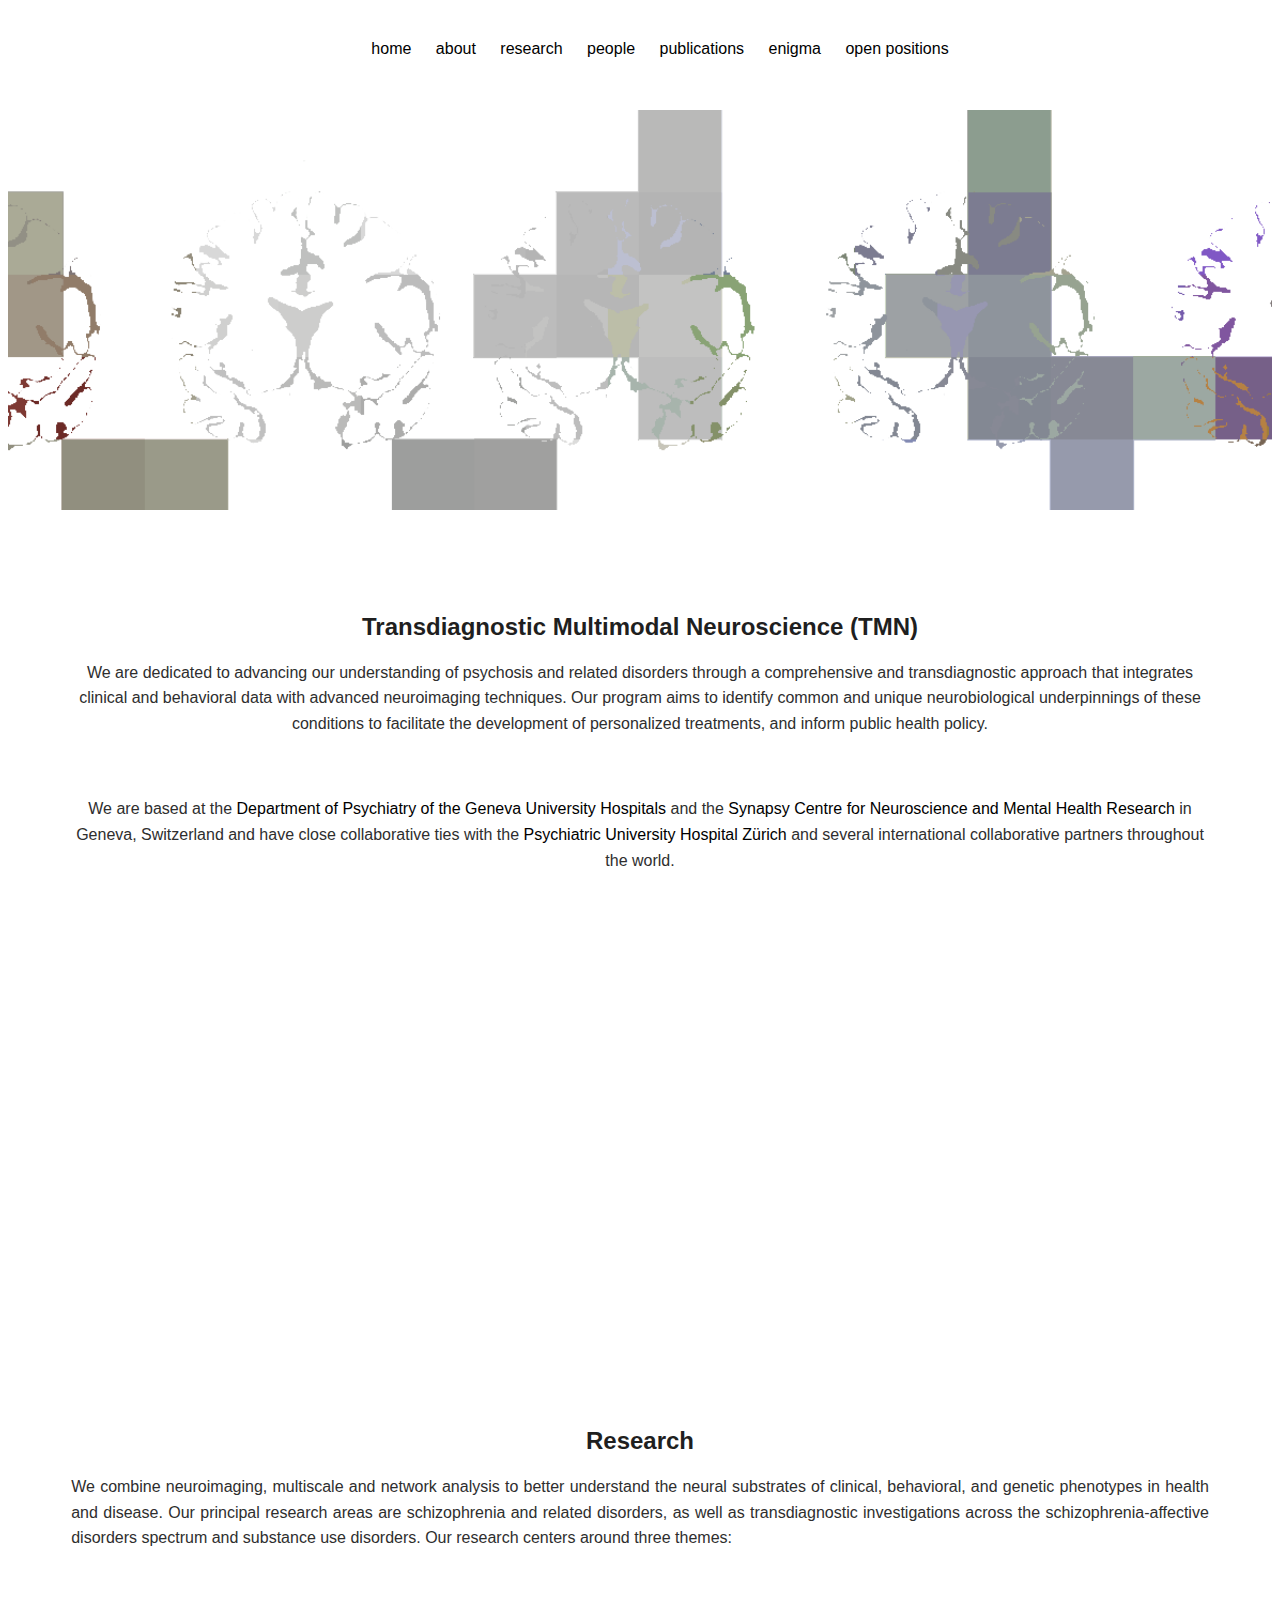
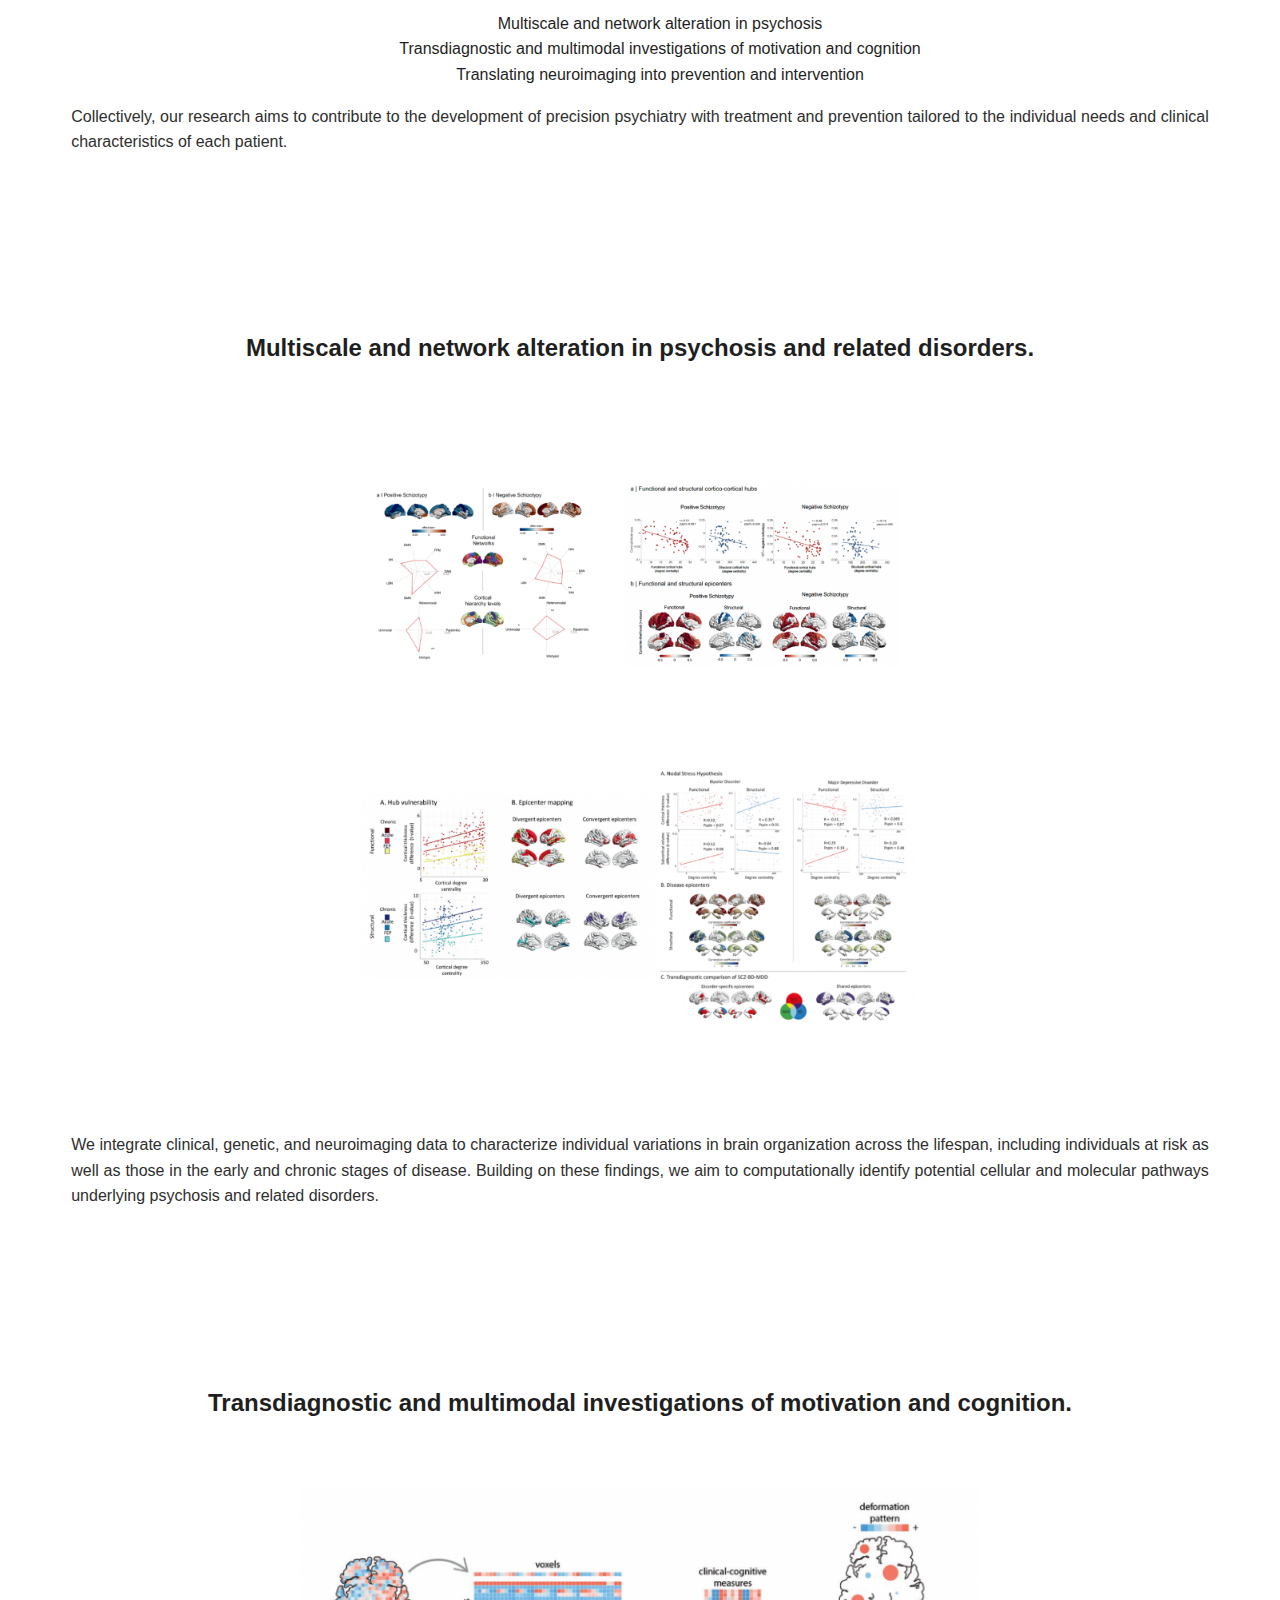
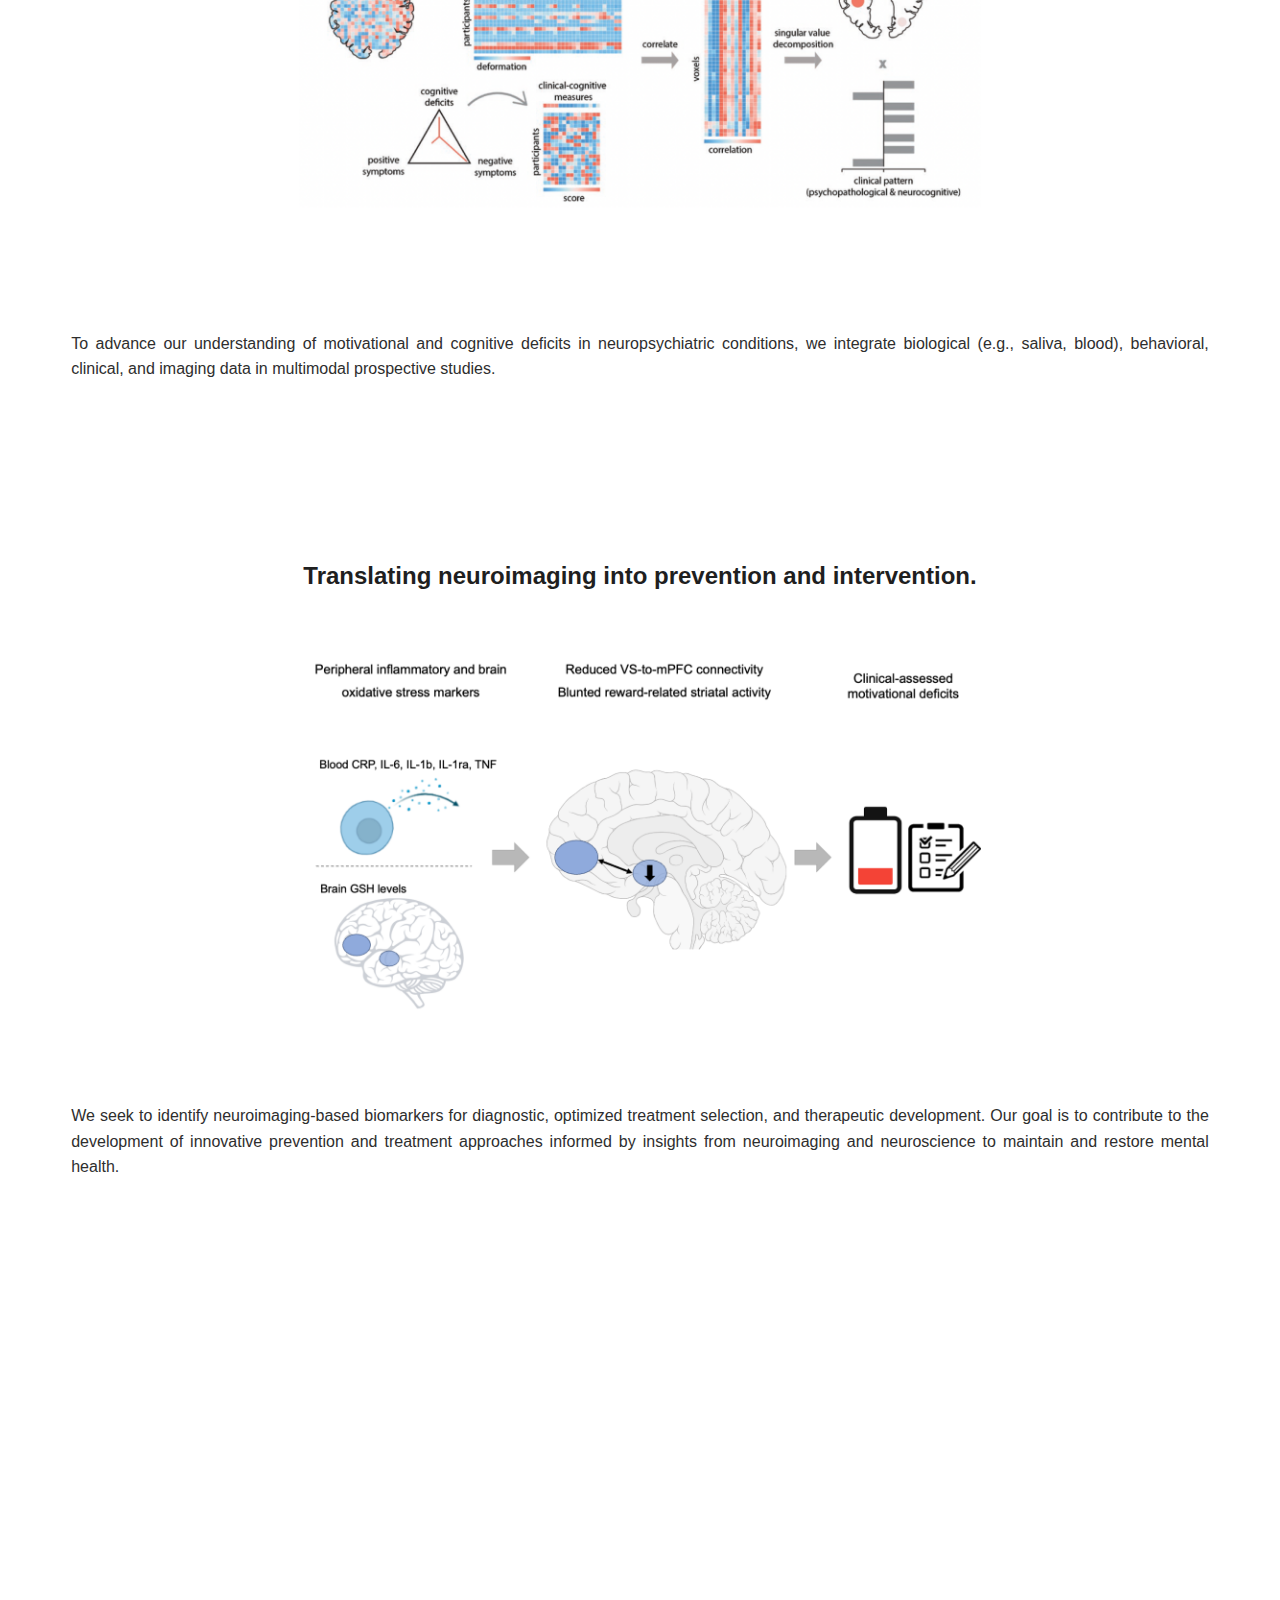
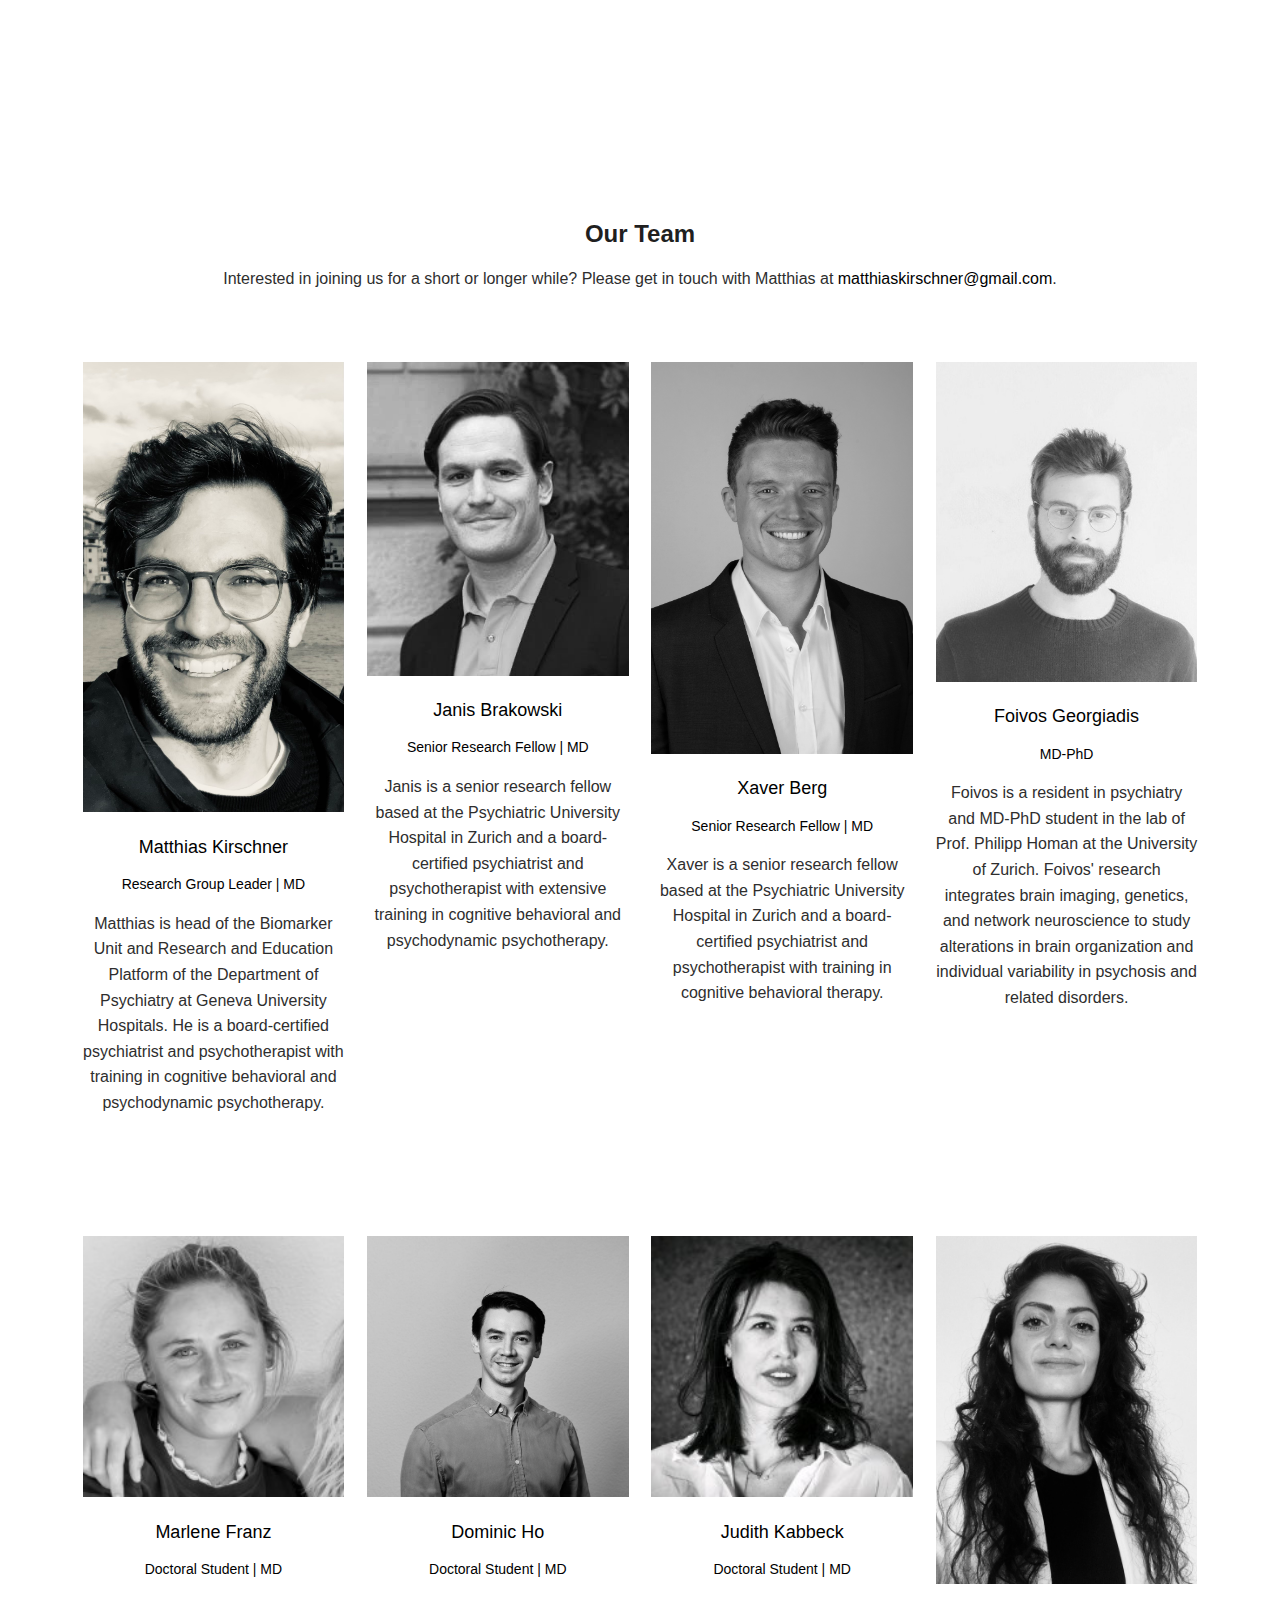
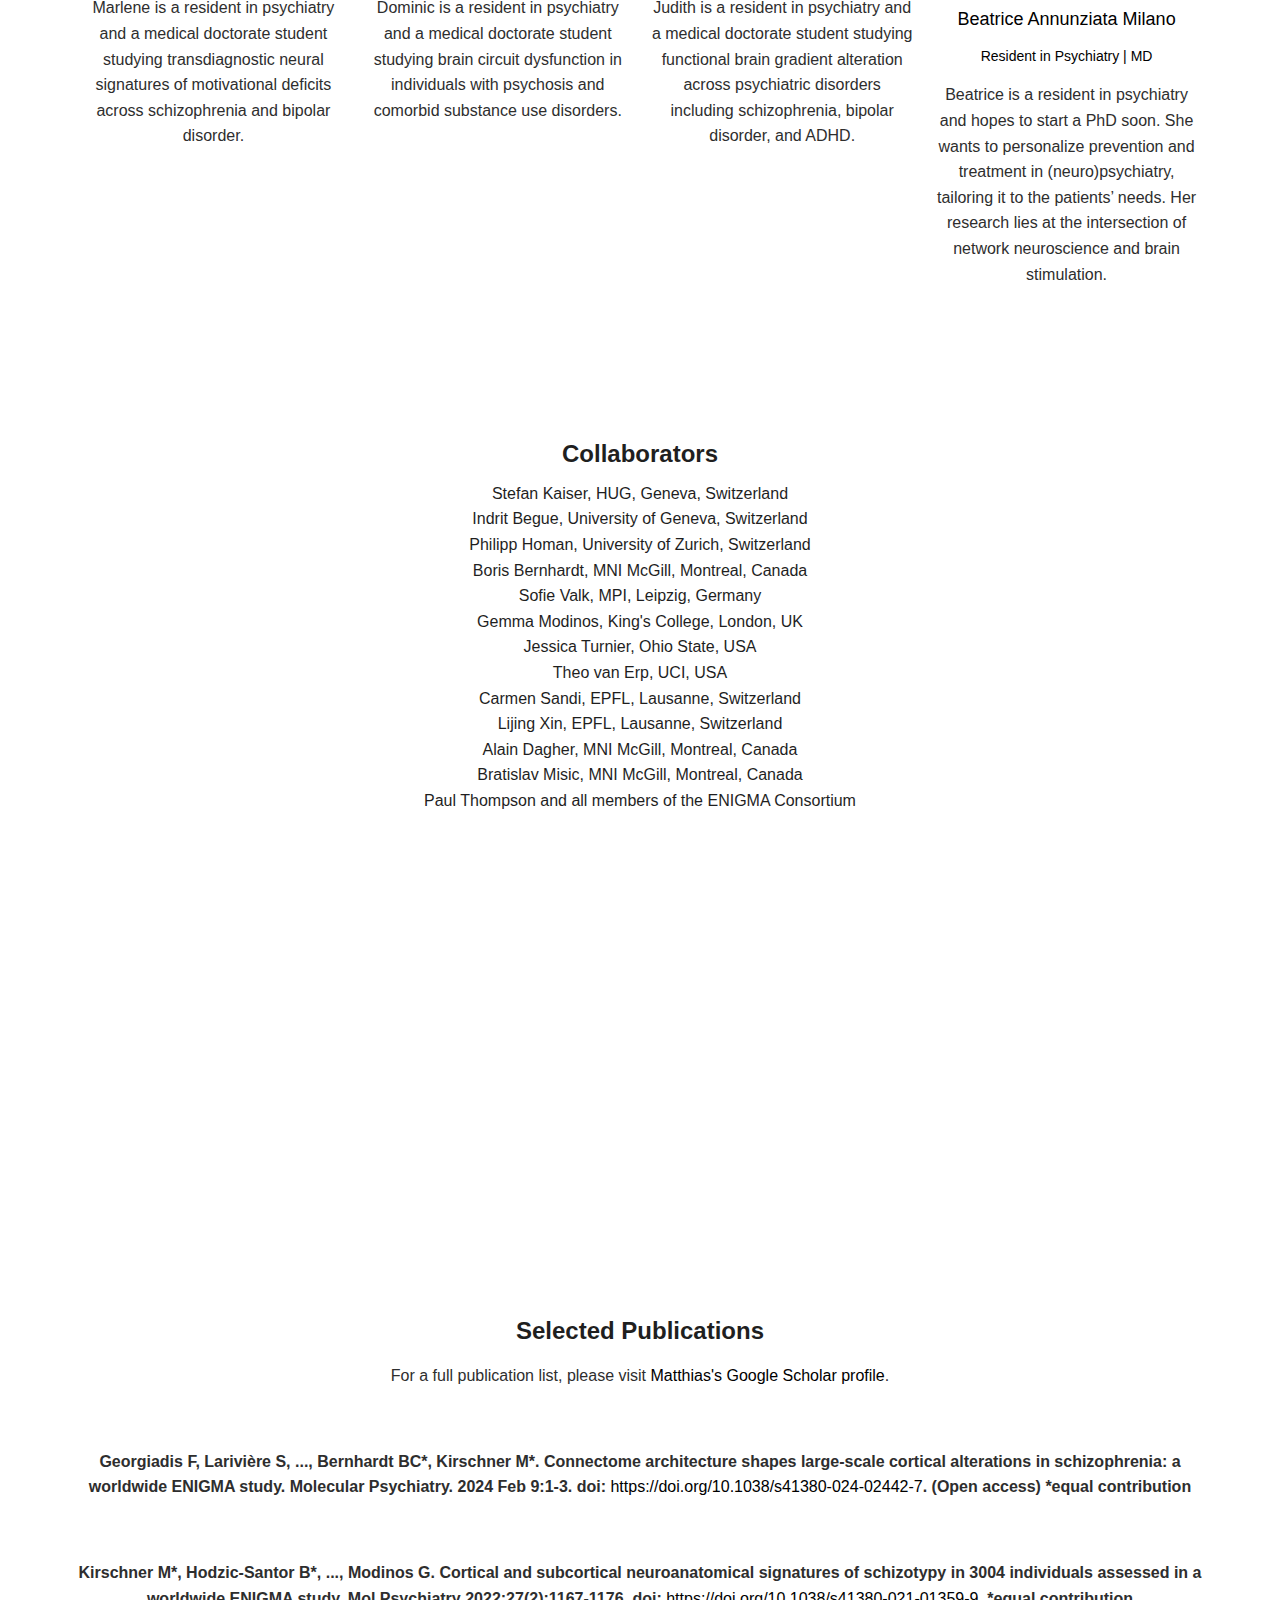
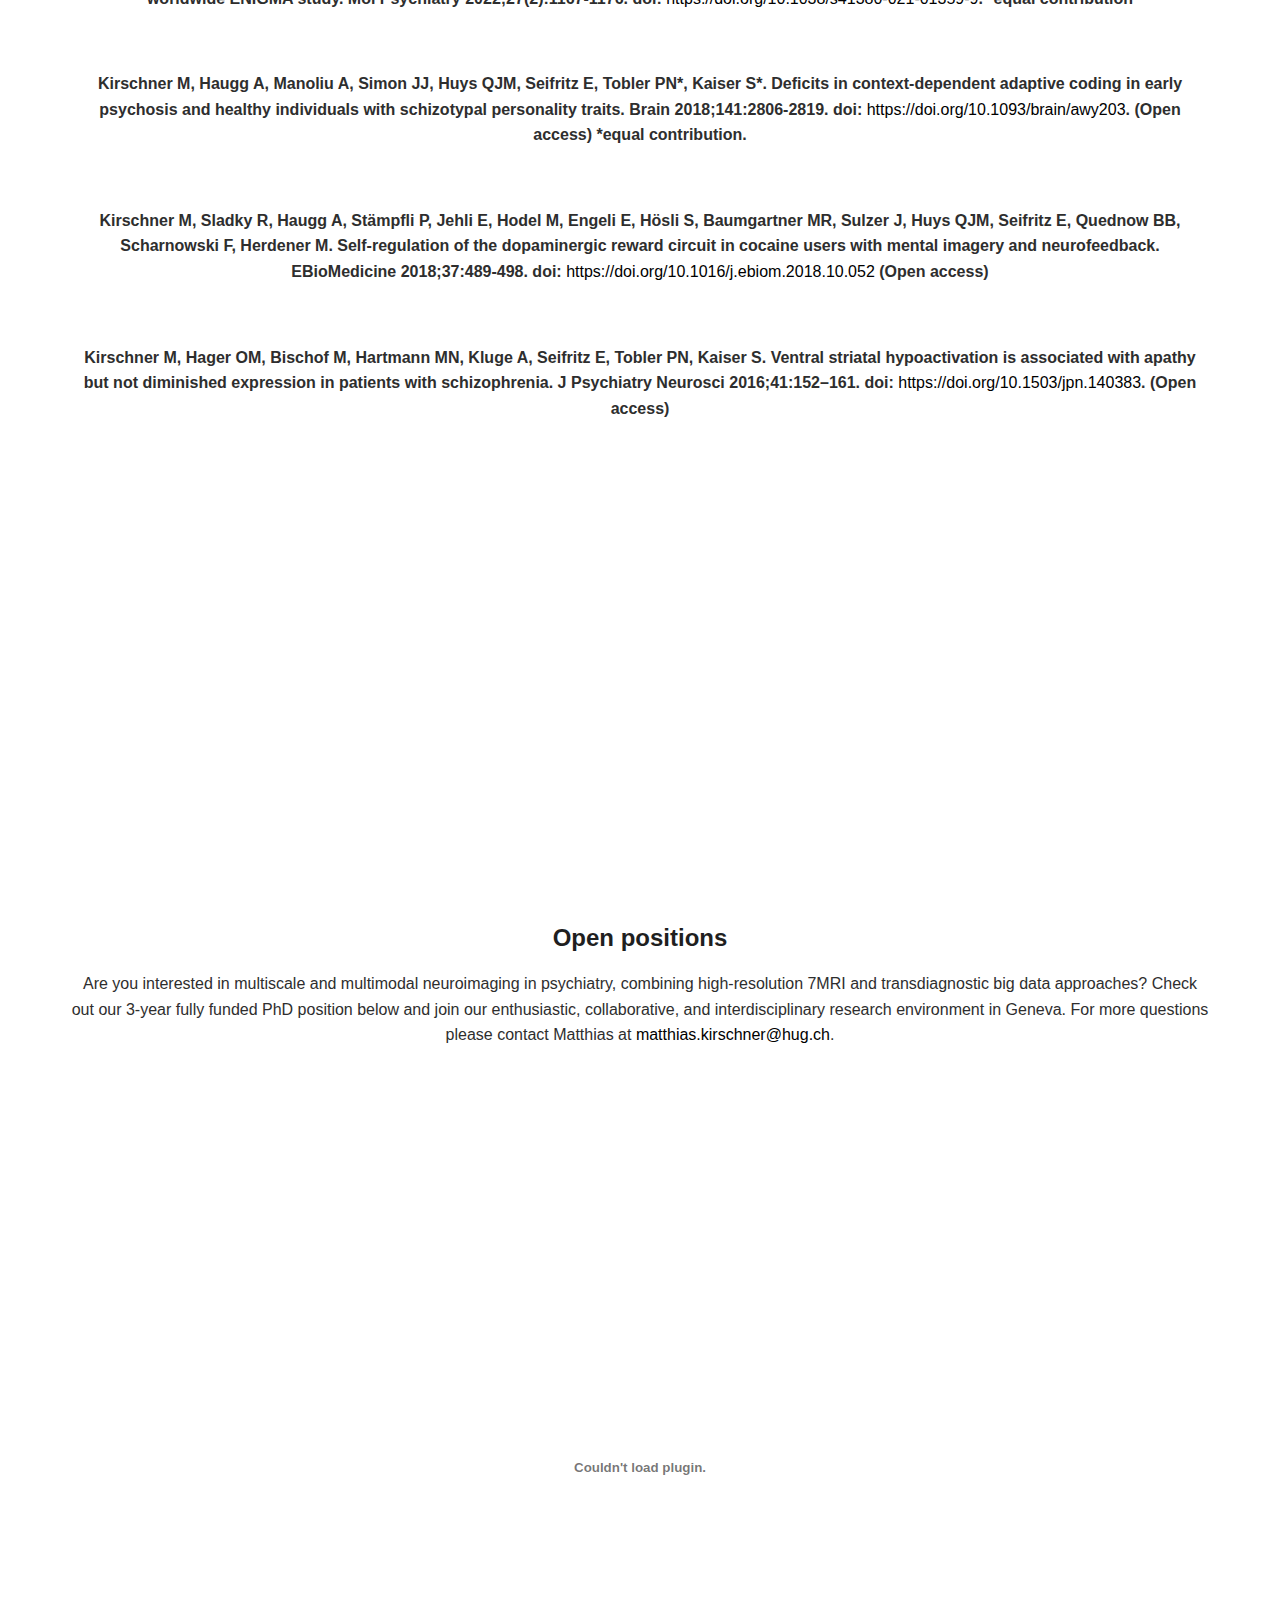
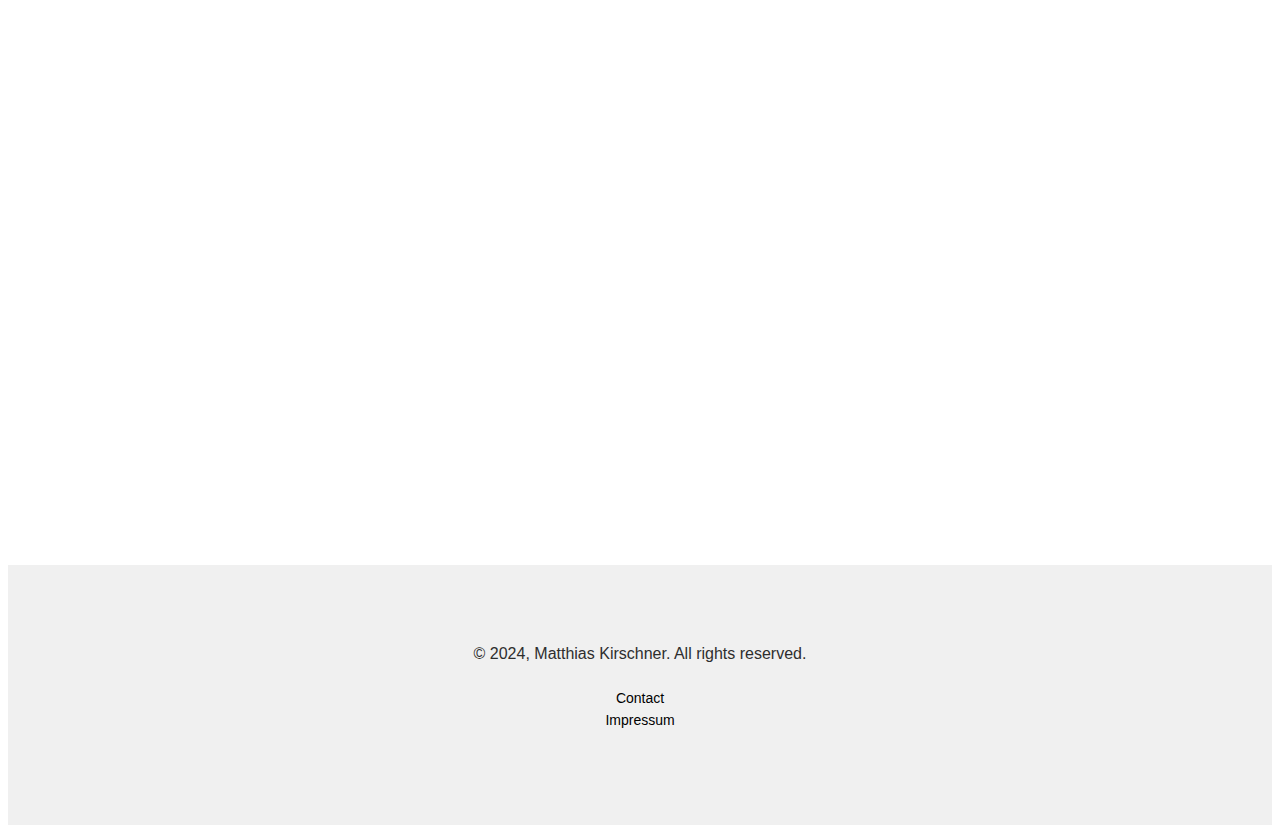
<file: index.html>
<!DOCTYPE html>
<html lang="en">
<head>
  <meta charset="UTF-8">
  <title>TMN</title>
  <meta name="description" content="Transdiagnostic multimodal neuroscience (TMN)">
  <meta name="author" content="matthias.kirschner@gmail.com">
  <meta name="viewport" content="width=device-width, initial-scale=1">
  <!--[if lt IE 9]>
    <script src="//cdnjs.cloudflare.com/ajax/libs/html5shiv/3.7.2/html5shiv.min.js"></script>
    <script src="//cdnjs.cloudflare.com/ajax/libs/respond.js/1.4.2/respond.min.js"></script>
  <![endif]-->
  <link rel="stylesheet" href="assets/base.css">
  <link rel="stylesheet" href="fixed-navigation-bar.css">
  <link rel="stylesheet" href="https://cdnjs.cloudflare.com/ajax/libs/font-awesome/4.7.0/css/font-awesome.min.css">
  <style>
    /* Additional styles for improved layout */
    /* Paste the refined CSS styles here */
    .row {
      display: flex;
      flex-wrap: wrap;
      justify-content: space-around;
      margin-top: 20px;
    }
    .column4 {
      flex: 0 1 23%;
      margin-bottom: 20px;
      text-align: center;
    }
    .column4 img {
      width: 100%;
      height: auto;
    }
    
    /* Refined CSS from previous message */
    /* ... */
  </style>
</head>
<body>

<nav class="fixed-nav-bar">
  <div class="menu">
    <!-- Responsive navigation menu -->
    <a class="show" href="#menu">menu</a><a class="hide" href="#hidemenu">menu</a>
    <ul class="menu-items">
      <li><a href="index.html">home</a></li>
      <li><a href="#about">about</a></li>
      <li><a href="#research">research</a></li>
      <li><a href="#people">people</a></li>
      <li><a href="#publications">publications</a></li>
      <li><a href="gradient.html">enigma </a></li>
      <li><a href="#open-positions">open positions</a></li>
    </ul>
  </div>
</nav>

<section class="content">
  <div class="description">
    <h3></h3>
    <p class="summary2"></p>
  </div>
</section>


<section class="some-related-articles" id="about">
  <h1>Transdiagnostic Multimodal Neuroscience (TMN)</h1>
  <p>We are dedicated to advancing our understanding of psychosis and related disorders through a comprehensive and transdiagnostic approach that integrates clinical and behavioral data with advanced neuroimaging techniques. Our program aims to identify common and unique neurobiological underpinnings of these conditions to facilitate the development of personalized treatments, and inform public health policy.</p>
  <p>We are based at the <a href="https://www.hug.ch/sante-mentale-psychiatrie">Department of Psychiatry of the Geneva University Hospitals</a> and the <a href="https://www.unige.ch/medecine/synapsycentre"> Synapsy Centre for Neuroscience and Mental Health Research</a> in Geneva, Switzerland and have close collaborative ties with the <a href="https://www.pukzh.ch/"> Psychiatric University Hospital Zürich</a> and several international collaborative partners throughout the world.</p>
</section>



<section class="some-related-articles" id="research">
  <br><br>
  <h1>Research</h1>
  <p align="justify">
    We combine neuroimaging, multiscale and network analysis to better understand the neural substrates of clinical, behavioral, and genetic phenotypes in health and disease. Our principal research areas are schizophrenia and related disorders, as well as transdiagnostic investigations across the schizophrenia-affective disorders spectrum and substance use disorders. Our research centers around three themes:
  </p>
  <ol>
    Multiscale and network alteration in psychosis </br>
    Transdiagnostic and multimodal investigations of motivation and cognition </br>
    Translating neuroimaging into prevention and intervention </br>
  </ol>
  <p align="justify">
    Collectively, our research aims to contribute to the development of precision psychiatry with treatment and prevention tailored to the individual needs and clinical characteristics of each patient.
  </p>
  <br><br><br>
  
  <h1 align="center">Multiscale and network alteration in psychosis and related disorders.</h1>
  <p align="justify">
    <br>
    <img src="assets/Fig1_website_network_a.png" alt="Network Image A" style="width: 50%; display: block; margin: auto;">
    <img src="assets/Fig1_website_network_b.png" alt="Network Image B" style="width: 50%; display: block; margin: auto;">
    <br>
    <p align="justify">
      We integrate clinical, genetic, and neuroimaging data to characterize individual variations in brain organization across the lifespan, including individuals at risk as well as those in the early and chronic stages of disease. Building on these findings, we aim to computationally identify potential cellular and molecular pathways underlying psychosis and related disorders.
    </p>
  </p>
  <br><br><br>
  
  <h1 align="center">Transdiagnostic and multimodal investigations of motivation and cognition.</h1>
  <p align="justify">
    <br>
    <img src="assets/Fig2_website_PLS.png" alt="PLS Image" style="width: 60%; display: block; margin: auto;">
    <br>
    <p align="justify">
      To advance our understanding of motivational and cognitive deficits in neuropsychiatric conditions, we integrate biological (e.g., saliva, blood), behavioral, clinical, and imaging data in multimodal prospective studies.
    </p>
  </p>
  <br><br><br>
  
  <h1 align="center">Translating neuroimaging into prevention and intervention.</h1>
  <p align="justify">
    <br>
    <img src="assets/Figure_Aim1_final.png" alt="Aim 1 Image" style="width: 60%; display: block; margin: auto;">
    <br>
    <p align="justify">
      We seek to identify neuroimaging-based biomarkers for diagnostic, optimized treatment selection, and therapeutic development. Our goal is to contribute to the development of innovative prevention and treatment approaches informed by insights from neuroimaging and neuroscience to maintain and restore mental health.
    </p>
  </p>
  <br><br><br>
</section>

<section class="some-related-articles" id="people">
  <h1>Our Team</h1>
  <p>Interested in joining us for a short or longer while? Please get in touch with Matthias at <a href="mailto:matthiaskirschner@gmail.com">matthiaskirschner@gmail.com</a>.</p>
  
  <div class="row">
    <div class="column4">
      <img src="assets/pics/matthias.jpg" alt="Matthias Kirschner">
      <h2>Matthias Kirschner</h2>
      <h3>Research Group Leader | MD</h3>
      <p>Matthias is head of the Biomarker Unit and Research and Education Platform of the Department of Psychiatry at Geneva University Hospitals. He is a board-certified psychiatrist and psychotherapist with training in cognitive behavioral and psychodynamic psychotherapy.</p>
    </div>
    <div class="column4">
      <img src="assets/pics/Brakowski.jpg" alt="Janis Brakowski">
      <h2>Janis Brakowski</h2>
      <h3>Senior Research Fellow | MD</h3>
      <p>Janis is a senior research fellow based at the Psychiatric University Hospital in Zurich and a board-certified psychiatrist and psychotherapist with extensive training in cognitive behavioral and psychodynamic psychotherapy.</p>
    </div>
    <div class="column4">
      <img src="assets/pics/xaver.jpg" alt="Xaver Berg">
      <h2>Xaver Berg</h2>
      <h3>Senior Research Fellow | MD</h3>
      <p>Xaver is a senior research fellow based at the Psychiatric University Hospital in Zurich and a board-certified psychiatrist and psychotherapist with training in cognitive behavioral therapy.</p>
    </div>
    <div class="column4">
      <img src="assets/pics/foivos.jpg" alt="Foivos Georgiadis">
      <h2>Foivos Georgiadis</h2>
      <h3>MD-PhD</h3>
      <p>Foivos is a resident in psychiatry and MD-PhD student in the lab of Prof. Philipp Homan at the University of Zurich. Foivos' research integrates brain imaging, genetics, and network neuroscience to study alterations in brain organization and individual variability in psychosis and related disorders.</p>
    </div>
  </div>
  
  <div class="row">
    <div class="column4">
      <img src="assets/pics/marlene.jpeg" alt="Marlene Franz">
      <h2>Marlene Franz</h2>
      <h3>Doctoral Student | MD</h3>
      <p>Marlene is a resident in psychiatry and a medical doctorate student studying transdiagnostic neural signatures of motivational deficits across schizophrenia and bipolar disorder.</p>
    </div>
    <div class="column4">
      <img src="assets/pics/dominic.jpg" alt="Dominic Ho">
      <h2>Dominic Ho</h2>
      <h3>Doctoral Student | MD</h3>
      <p>Dominic is a resident in psychiatry and a medical doctorate student studying brain circuit dysfunction in individuals with psychosis and comorbid substance use disorders.</p>
    </div>
    <div class="column4">
      <img src="assets/pics/judith.jpeg" alt="Judith Kabbeck">
      <h2>Judith Kabbeck</h2>
      <h3>Doctoral Student | MD</h3>
      <p>Judith is a resident in psychiatry and a medical doctorate student studying functional brain gradient alteration across psychiatric disorders including schizophrenia, bipolar disorder, and ADHD.</p>
    </div>
   <div class="column4">
     <img src="assets/pics/Beatrice_bw.jpeg" alt="Beatrice Milano">
     <h2>Beatrice Annunziata Milano</h2>
     <h3>Resident in Psychiatry | MD</h3>
     <p>Beatrice is a resident in psychiatry and hopes to start a PhD soon. She wants to personalize prevention and treatment in (neuro)psychiatry, tailoring it to the patients’ needs. Her research lies at the intersection of network neuroscience and brain stimulation.</p>
   </div>
    

    
    
    </div>
  </div>
  </div>
  <p>


    <h1>Collaborators</h1>

    Stefan Kaiser, HUG, Geneva, Switzerland
    </br>
    Indrit Begue, University of Geneva, Switzerland
    </br>
    Philipp Homan, University of Zurich, Switzerland
    </br>
    Boris Bernhardt, MNI McGill, Montreal, Canada
    </br>
    Sofie Valk, MPI, Leipzig, Germany
    </br>
    Gemma Modinos, King's College, London, UK
    </br>
    Jessica Turnier, Ohio State,  USA
    </br>
    Theo van Erp, UCI, USA
    </br>
    Carmen Sandi, EPFL, Lausanne, Switzerland
    </br>
    Lijing Xin, EPFL, Lausanne, Switzerland
    </br>
    Alain Dagher, MNI McGill, Montreal, Canada
    </br>
    Bratislav Misic, MNI McGill, Montreal, Canada
    </br>
    Paul Thompson and all members of the ENIGMA Consortium
    </p>
    </section>








<section class="some-related-articles" id="publications">
  <h1>Selected Publications</h1>
  <p>For a full publication list, please visit <a href="https://scholar.google.com/citations?user=7W0tCnwAAAAJ&hl=en" target="_blank">Matthias's Google Scholar profile</a>.</p>
  
  <p><strong>Georgiadis F, Larivière S, ..., Bernhardt BC*, Kirschner M*. Connectome architecture shapes large-scale cortical alterations in schizophrenia: a worldwide ENIGMA study. Molecular Psychiatry. 2024 Feb 9:1-3. doi: <a href="https://doi.org/10.1038/s41380-024-02442-7">https://doi.org/10.1038/s41380-024-02442-7</a>. (Open access) *equal contribution</strong></p>
  
  <p><strong>Kirschner M*, Hodzic-Santor B*, ..., Modinos G. Cortical and subcortical neuroanatomical signatures of schizotypy in 3004 individuals assessed in a worldwide ENIGMA study. Mol Psychiatry 2022;27(2):1167-1176. doi: <a href="https://doi.org/10.1038/s41380-021-01359-9">https://doi.org/10.1038/s41380-021-01359-9</a>. *equal contribution</strong></p>
  
  <p><strong>Kirschner M, Haugg A, Manoliu A, Simon JJ, Huys QJM, Seifritz E, Tobler PN*, Kaiser S*. Deficits in context-dependent adaptive coding in early psychosis and healthy individuals with schizotypal personality traits. Brain 2018;141:2806-2819. doi: <a href="https://doi.org/10.1093/brain/awy203">https://doi.org/10.1093/brain/awy203</a>. (Open access) *equal contribution.</strong></p>
  
  <p><strong>Kirschner M, Sladky R, Haugg A, Stämpfli P, Jehli E, Hodel M, Engeli E, Hösli S, Baumgartner MR, Sulzer J, Huys QJM, Seifritz E, Quednow BB, Scharnowski F, Herdener M. Self-regulation of the dopaminergic reward circuit in cocaine users with mental imagery and neurofeedback. EBioMedicine 2018;37:489-498. doi: <a href="https://doi.org/10.1016/j.ebiom.2018.10.052">https://doi.org/10.1016/j.ebiom.2018.10.052</a> (Open access)</strong></p>
  
  <p><strong>Kirschner M, Hager OM, Bischof M, Hartmann MN, Kluge A, Seifritz E, Tobler PN, Kaiser S. Ventral striatal hypoactivation is associated with apathy but not diminished expression in patients with schizophrenia. J Psychiatry Neurosci 2016;41:152–161. doi: <a href="https://doi.org/10.1503/jpn.140383">https://doi.org/10.1503/jpn.140383</a>. (Open access)</strong></p>
</section>
</p>


</section>

<!DOCTYPE html>
<html lang="en">
<head>
    <meta charset="UTF-8">
    <meta name="viewport" content="width=device-width, initial-scale=1.0">
    <title>Open Positions</title>
    <style>
        /* Add space between the PDF and the footer */
        .some-related-articles {
            margin-bottom: 400px; /* Adjust this value as needed */
        }
        .some-related-articles p {
            margin-bottom: 60px; /* Adjust this value as needed */
        }
        .some-related-articles embed {
            margin-top: 60px; /* Adjust this value as needed */
        }
    </style>
</head>
<body>
    <section class="some-related-articles" id="open-positions">
        <h1>Open positions</h1>
        <p style="margin-bottom: 60px;">
        Are you interested in multiscale and multimodal neuroimaging in psychiatry, combining high-resolution 7MRI and transdiagnostic big data approaches? Check out our 3-year fully funded PhD position below and join our enthusiastic, collaborative, and interdisciplinary research environment in Geneva. For more questions please contact Matthias at
            <a href="mailto:matthias.kirschner@hug.ch">matthias.kirschner@hug.ch</a>.
        </p>
        <embed src="assets/pics/PhD_October_HUG_UNIGE_2024_9July.pdf" type="application/pdf" width="100%" height="600px" style="margin-top: 60px;" />
    </section>

    <footer>
        <div class="copyright" align="center">
            <p>© 2024, Matthias Kirschner. All rights reserved.</p>
            <a href="mailto:matthiaskirschner@gmail.com">Contact</a>
        </div>
        <div class="footerLinks" align="center">
            <a href="impressum.html">Impressum</a>
        </div>
    </footer>
</body>
</html>
</file>
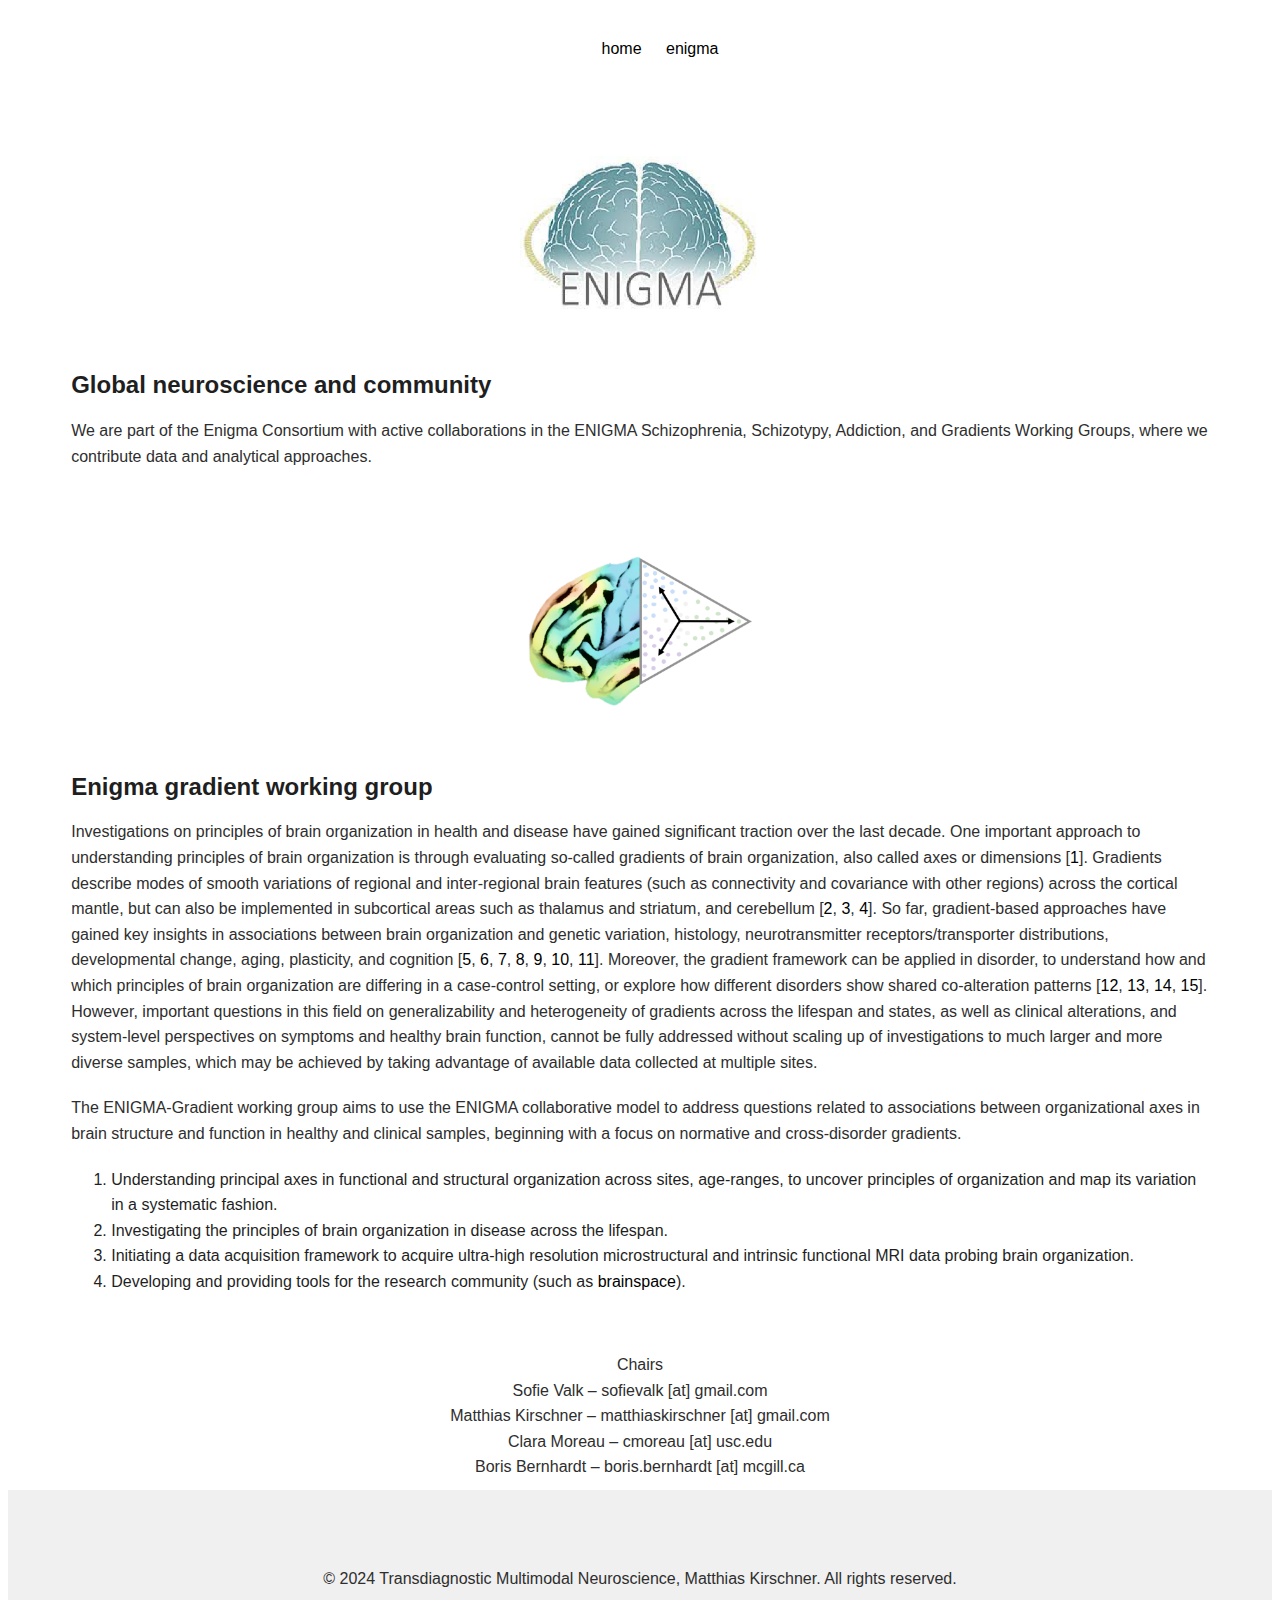
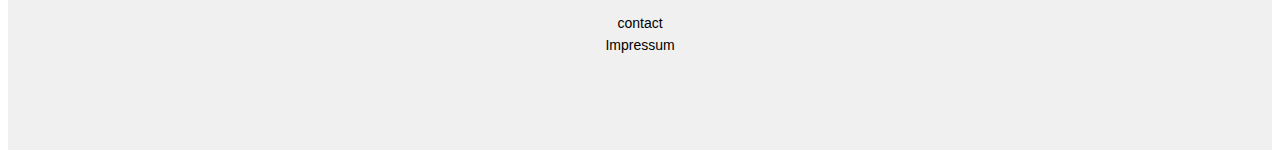
<file: gradient.html>
<!DOCTYPE html>
<html lang="en">
<head>
  <meta charset="UTF-8">
  <meta name="description" content="Transdiagnostic multimodal neuroimaging (TMN)">
  <meta name="author" content="matthias.kirschner@gmail.com">
  <meta name="viewport" content="width=device-width, initial-scale=1">
  <title>TMN</title>
  <link rel="stylesheet" href="assets/base.css">
  <link rel="stylesheet" href="fixed-navigation-bar.css">
  <link rel="stylesheet" href="https://cdnjs.cloudflare.com/ajax/libs/font-awesome/4.7.0/css/font-awesome.min.css">
  <!--[if lt IE 9]>
    <script src="//cdnjs.cloudflare.com/ajax/libs/html5shiv/3.7.2/html5shiv.min.js"></script>
    <script src="//cdnjs.cloudflare.com/ajax/libs/respond.js/1.4.2/respond.min.js"></script>
  <![endif]-->
</head>
<body>

<nav class="fixed-nav-bar">
  <div id="menu" class="menu">
    <!-- Example responsive navigation menu -->
    <a class="show" href="#menu">menu</a>
    <a class="hide" href="#hidemenu">menu</a>
    <ul class="menu-items">
      <li><a href="index.html">home</a></li>
      <li><a href="gradient.html">enigma</a></li>
    </ul>
  </div>
</nav>

<section class="some-related-articles">
  <img src="assets/enigma.png" alt="" class="left" style="width: 30%;">
  <h1 align="left">Global neuroscience and community</h1>
  <p align="left">
    We are part of the Enigma Consortium with active collaborations in the ENIGMA Schizophrenia, Schizotypy, Addiction, and Gradients Working Groups, where we contribute data and analytical approaches.
  </p>
  <br>
  <br>
  <img src="./assets/gradient.png" alt="" class="center" style="width: 20%;">
  <h1 align="left">Enigma gradient working group</h1>
  <p align="left">
    Investigations on principles of brain organization in health and disease have gained significant traction over the last decade. One important approach to understanding principles of brain organization is through evaluating so-called gradients of brain organization, also called axes or dimensions
    [<a href="https://pubmed.ncbi.nlm.nih.gov/35151850/">1</a>]. Gradients describe modes of smooth variations of regional and inter-regional brain features (such as connectivity and covariance with other regions) across the cortical mantle, but can also be implemented in subcortical areas such as thalamus and striatum, and cerebellum
    [<a href="https://pubmed.ncbi.nlm.nih.gov/37758726/">2</a>, <a href="https://pubmed.ncbi.nlm.nih.gov/28804783/">3</a>, <a href="https://pubmed.ncbi.nlm.nih.gov/30106371/">4</a>]. So far, gradient-based approaches have gained key insights in associations between brain organization and genetic variation, histology, neurotransmitter receptors/transporter distributions, developmental change, aging, plasticity, and cognition
    [<a href="https://pubmed.ncbi.nlm.nih.gov/30082915/">5</a>, <a href="https://pubmed.ncbi.nlm.nih.gov/37440423/">6</a>, <a href="https://pubmed.ncbi.nlm.nih.gov/27791099/">7</a>, <a href="https://pubmed.ncbi.nlm.nih.gov/31107870/">8</a>, <a href="https://pubmed.ncbi.nlm.nih.gov/35534454/">9</a>, <a href="https://pubmed.ncbi.nlm.nih.gov/37417306/">10</a>, <a href="https://pubmed.ncbi.nlm.nih.gov/35904242/">11</a>]. Moreover, the gradient framework can be applied in disorder, to understand how and which principles of brain organization are differing in a case-control setting, or explore how different disorders show shared co-alteration patterns
    [<a href="https://pubmed.ncbi.nlm.nih.gov/36369423/">12</a>, <a href="https://pubmed.ncbi.nlm.nih.gov/30833582/">13</a>, <a href="https://pubmed.ncbi.nlm.nih.gov/37082950/">14</a>, <a href="https://pubmed.ncbi.nlm.nih.gov/32144421/">15</a>]. However, important questions in this field on generalizability and heterogeneity of gradients across the lifespan and states, as well as clinical alterations, and system-level perspectives on symptoms and healthy brain function, cannot be fully addressed without scaling up of investigations to much larger and more diverse samples, which may be achieved by taking advantage of available data collected at multiple sites.
  </p>
  <p align="left">
    The ENIGMA-Gradient working group aims to use the ENIGMA collaborative model to address questions related to associations between organizational axes in brain structure and function in healthy and clinical samples, beginning with a focus on normative and cross-disorder gradients.
  </p>
  <ol align="left">
    <li>Understanding principal axes in functional and structural organization across sites, age-ranges, to uncover principles of organization and map its variation in a systematic fashion.</li>
    <li>Investigating the principles of brain organization in disease across the lifespan.</li>
    <li>Initiating a data acquisition framework to acquire ultra-high resolution microstructural and intrinsic functional MRI data probing brain organization.</li>
    <li>Developing and providing tools for the research community (such as <a href="http://brainspace.readthedocs.io">brainspace</a>).</li>
  </ol>
  </br>
  
  <p>
    Chairs
    <br>
    Sofie Valk – sofievalk [at] gmail.com <br>
    Matthias Kirschner – matthiaskirschner [at] gmail.com <br>
    Clara Moreau – cmoreau [at] usc.edu <br>
    Boris Bernhardt – boris.bernhardt [at] mcgill.ca
  </p>
</section>

<footer>
  <div class="copyright" align="center">
    <p>© 2024 Transdiagnostic Multimodal Neuroscience, Matthias Kirschner. All rights reserved.</p>
    <a class="copyright" href="mailto:matthiaskirschner@gmail.com">contact</a>
  </div>
  <div class="footerLinks" align="center">
    <a href="impressum.html">Impressum</a>
  </div>
</footer>

</body>
</html>
</file>
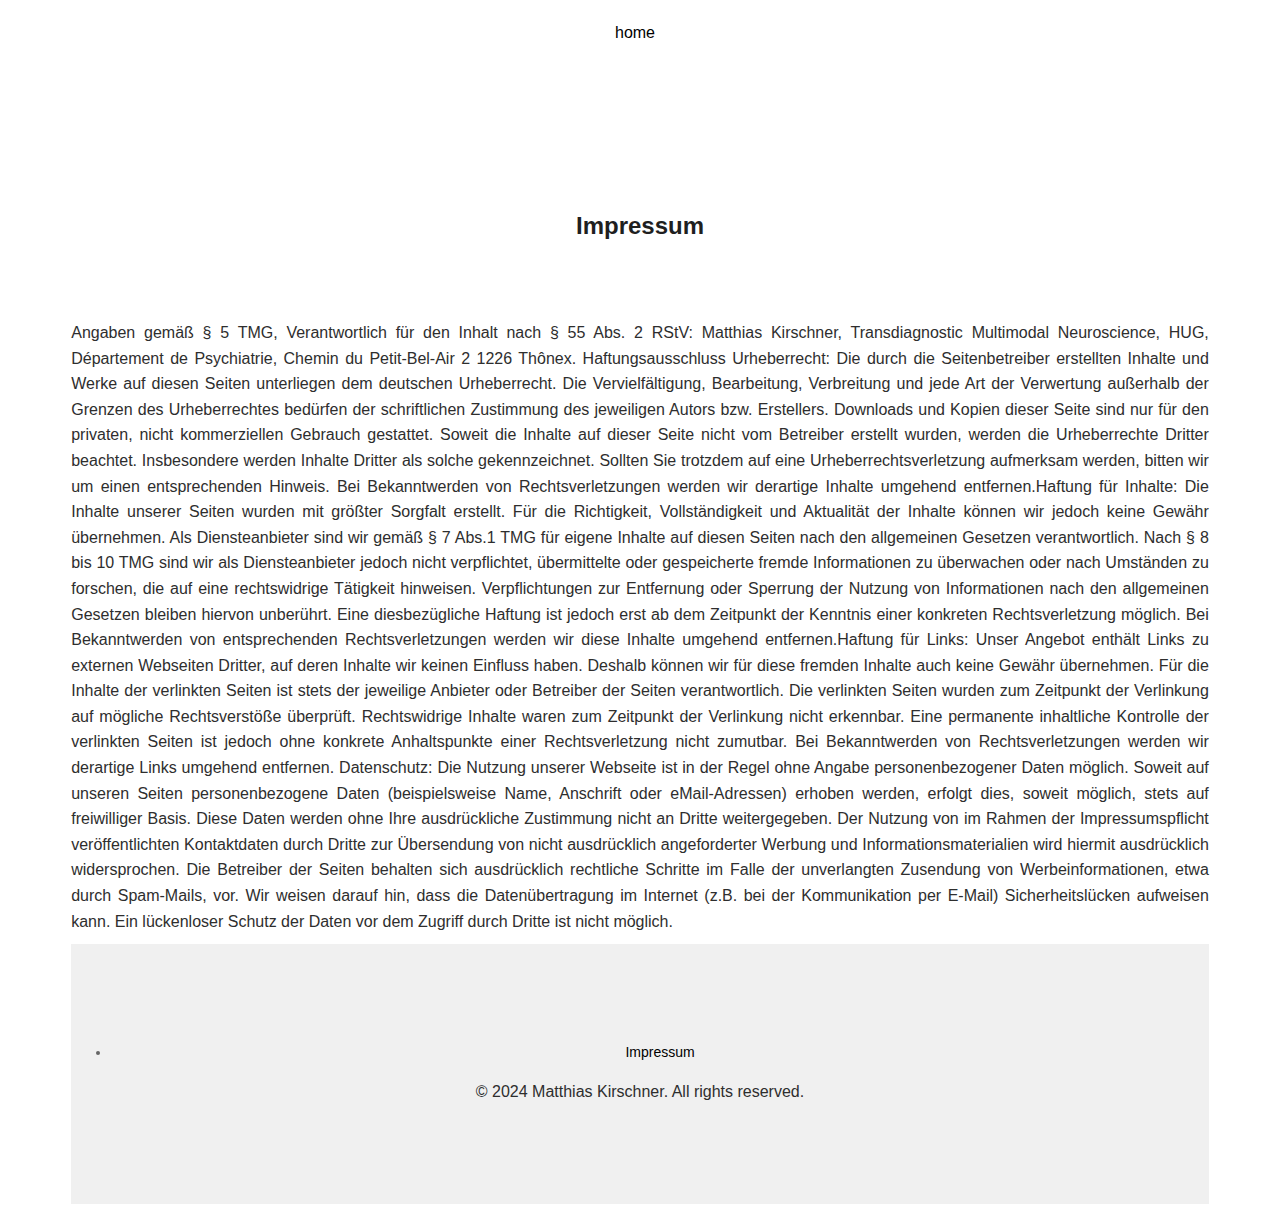
<file: impressum.html>
<!DOCTYPE html>
<html>
<head>
<meta charset="utf-8">
<title>cng</title>
<meta name="description" content="Cognitive neurogenetics">
<meta name="author" content="valk@cbs.mpg.de">
<meta name="viewport" content="width=device-width, initial-scale=1">
<!--[if lt IE 9]><script src="//cdnjs.cloudflare.com/ajax/libs/html5shiv/3.7.2/html5shiv.min.js"></script><script src="//cdnjs.cloudflare.com/ajax/libs/respond.js/1.4.2/respond.min.js"></script><![endif]-->
<link rel="stylesheet" href="assets/base.css">
<link rel="stylesheet" href="fixed-navigation-bar.css">
<link rel="shortcut icon" href="assets/pics/favi.png">
<link rel="stylesheet" href="https://cdnjs.cloudflare.com/ajax/libs/font-awesome/4.7.0/css/font-awesome.min.css">
</head>
<body>

 <nav class="fixed-nav-bar">
      <div id="menu" class="menu">
        <a class="sitename" href="index.html">home</a>
        <!-- Example responsive navigation menu  -->
      </div>
    </nav>

<section class="some-related-articles" id="about">
  </br>
  </br>
  <h1>Impressum</h1>
  </br>
  </br>
  <p style="text-align:justify;"> Angaben gemäß § 5 TMG, Verantwortlich für den Inhalt nach § 55 Abs. 2 RStV: Matthias Kirschner, Transdiagnostic Multimodal Neuroscience, HUG, Département de Psychiatrie, Chemin du Petit-Bel-Air 2
  1226 Thônex. Haftungsausschluss Urheberrecht: Die durch die Seitenbetreiber erstellten Inhalte und Werke auf diesen Seiten unterliegen dem deutschen Urheberrecht. Die Vervielfältigung, Bearbeitung, Verbreitung und jede Art der Verwertung außerhalb der Grenzen des Urheberrechtes bedürfen der schriftlichen Zustimmung des jeweiligen Autors bzw. Erstellers. Downloads und Kopien dieser Seite sind nur für den privaten, nicht kommerziellen Gebrauch gestattet.
  Soweit die Inhalte auf dieser Seite nicht vom Betreiber erstellt wurden, werden die Urheberrechte Dritter beachtet. Insbesondere werden Inhalte Dritter als solche gekennzeichnet. Sollten Sie trotzdem auf eine Urheberrechtsverletzung aufmerksam werden, bitten wir um einen entsprechenden Hinweis. Bei Bekanntwerden von Rechtsverletzungen werden wir derartige Inhalte umgehend entfernen.Haftung für Inhalte: Die Inhalte unserer Seiten wurden mit größter Sorgfalt erstellt. Für die Richtigkeit, Vollständigkeit und Aktualität der Inhalte können wir jedoch keine Gewähr übernehmen. Als Diensteanbieter sind wir gemäß § 7 Abs.1 TMG für eigene Inhalte auf diesen Seiten nach den allgemeinen Gesetzen verantwortlich. Nach § 8 bis 10 TMG sind wir als Diensteanbieter jedoch nicht verpflichtet, übermittelte oder gespeicherte fremde Informationen zu überwachen oder nach Umständen zu forschen, die auf eine rechtswidrige Tätigkeit hinweisen. Verpflichtungen zur Entfernung oder Sperrung der Nutzung von Informationen nach den allgemeinen Gesetzen bleiben hiervon unberührt. Eine diesbezügliche Haftung ist jedoch erst ab dem Zeitpunkt der Kenntnis einer konkreten Rechtsverletzung möglich. Bei Bekanntwerden von entsprechenden Rechtsverletzungen werden wir diese Inhalte umgehend entfernen.Haftung für Links: Unser Angebot enthält Links zu externen Webseiten Dritter, auf deren Inhalte wir keinen Einfluss haben. Deshalb können wir für diese fremden Inhalte auch keine Gewähr übernehmen. Für die Inhalte der verlinkten Seiten ist stets der jeweilige Anbieter oder Betreiber der Seiten verantwortlich. Die verlinkten Seiten wurden zum Zeitpunkt der Verlinkung auf mögliche Rechtsverstöße überprüft. Rechtswidrige Inhalte waren zum Zeitpunkt der Verlinkung nicht erkennbar. Eine permanente inhaltliche Kontrolle der verlinkten Seiten ist jedoch ohne konkrete Anhaltspunkte einer Rechtsverletzung nicht zumutbar. Bei Bekanntwerden von Rechtsverletzungen werden wir derartige Links umgehend entfernen. Datenschutz: Die Nutzung unserer Webseite ist in der Regel ohne Angabe personenbezogener Daten möglich. Soweit auf unseren Seiten personenbezogene Daten (beispielsweise Name, Anschrift oder eMail-Adressen) erhoben werden, erfolgt dies, soweit möglich, stets auf freiwilliger Basis. Diese Daten werden ohne Ihre ausdrückliche Zustimmung nicht an Dritte weitergegeben. Der Nutzung von im Rahmen der Impressumspflicht veröffentlichten Kontaktdaten durch Dritte zur Übersendung von nicht ausdrücklich angeforderter Werbung und Informationsmaterialien wird hiermit ausdrücklich widersprochen. Die Betreiber der Seiten behalten sich ausdrücklich rechtliche Schritte im Falle der unverlangten Zusendung von Werbeinformationen, etwa durch Spam-Mails, vor. Wir weisen darauf hin, dass die Datenübertragung im Internet (z.B. bei der Kommunikation per E-Mail) Sicherheitslücken aufweisen kann. Ein lückenloser Schutz der Daten vor dem Zugriff durch Dritte ist nicht möglich.</p>

<footer>
     </br>
      <div class="footerLinks">
        <ul>
          <li><a href="impressum.html">Impressum</a>
          </li>
        </ul>
      </div>
      <div class="copyright">
          <p>© 2024 Matthias Kirschner. All rights reserved.</p>
      </div>
</footer>
</file>
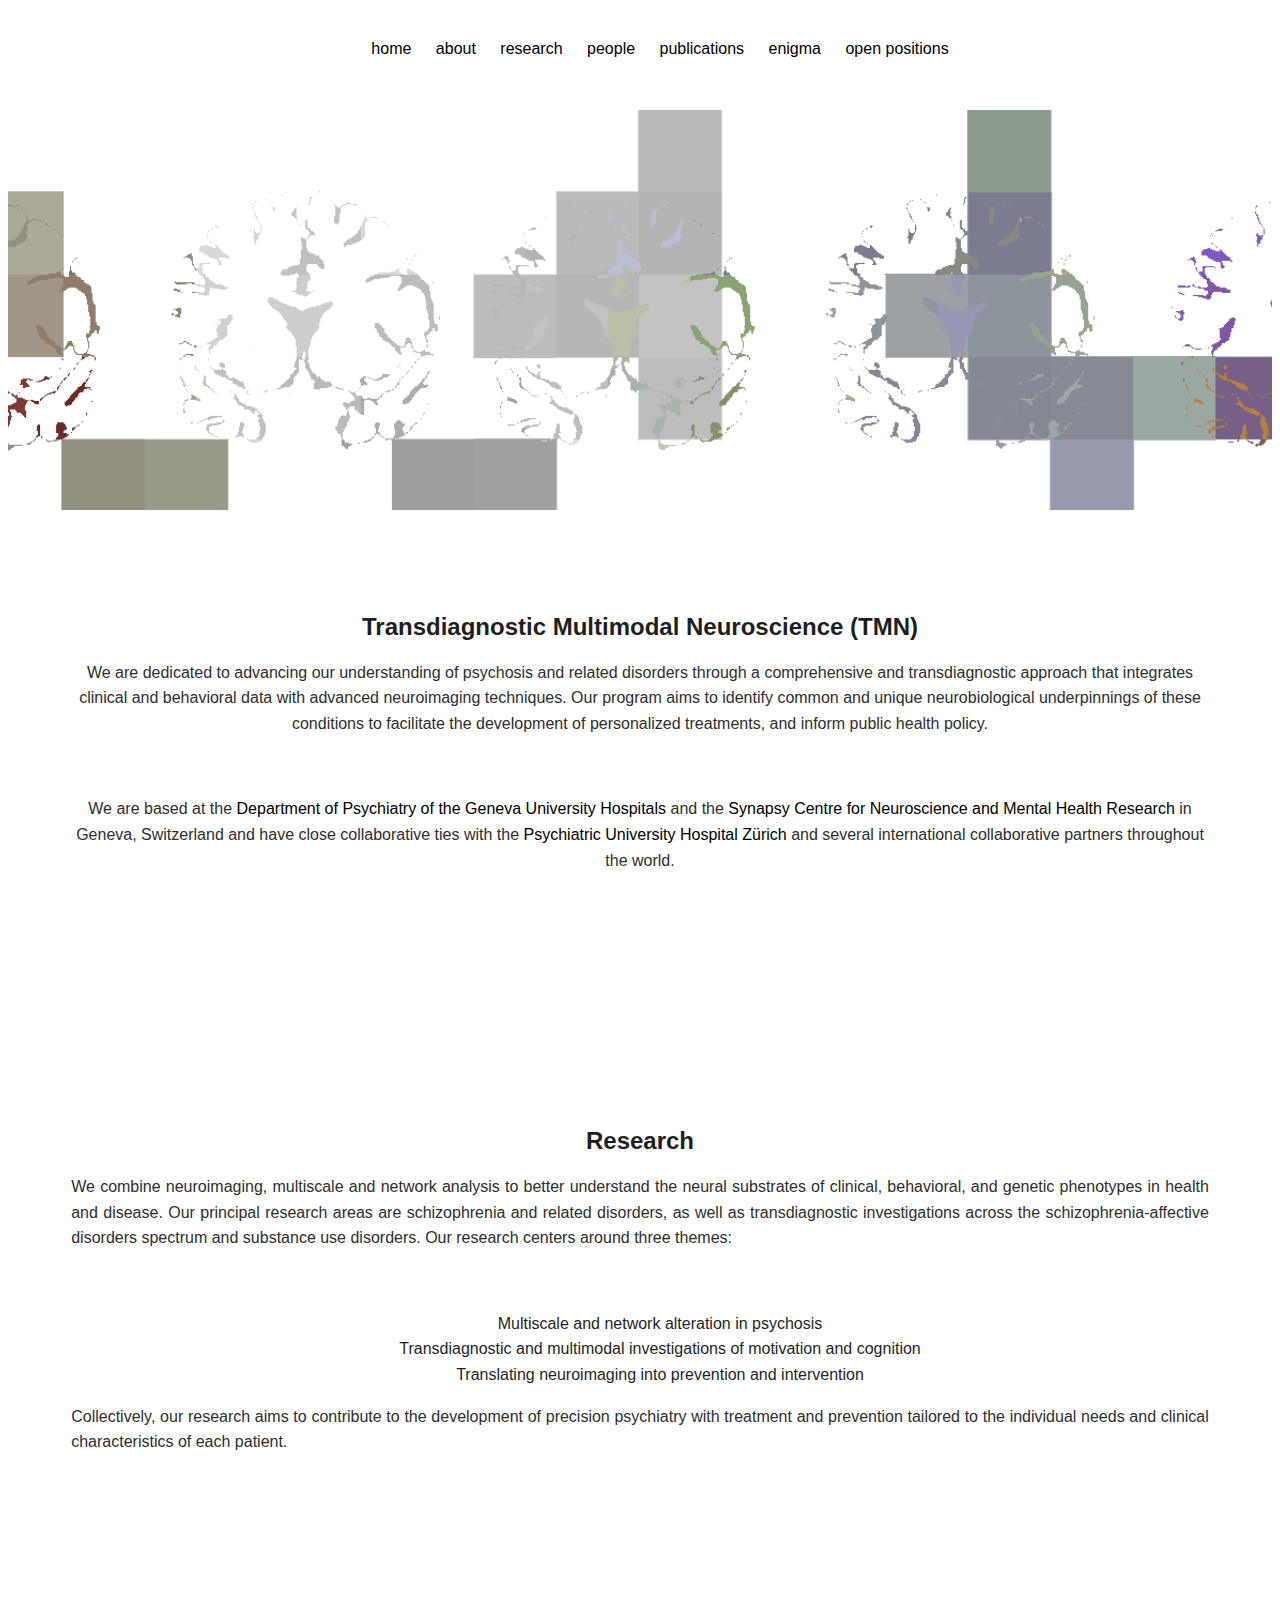
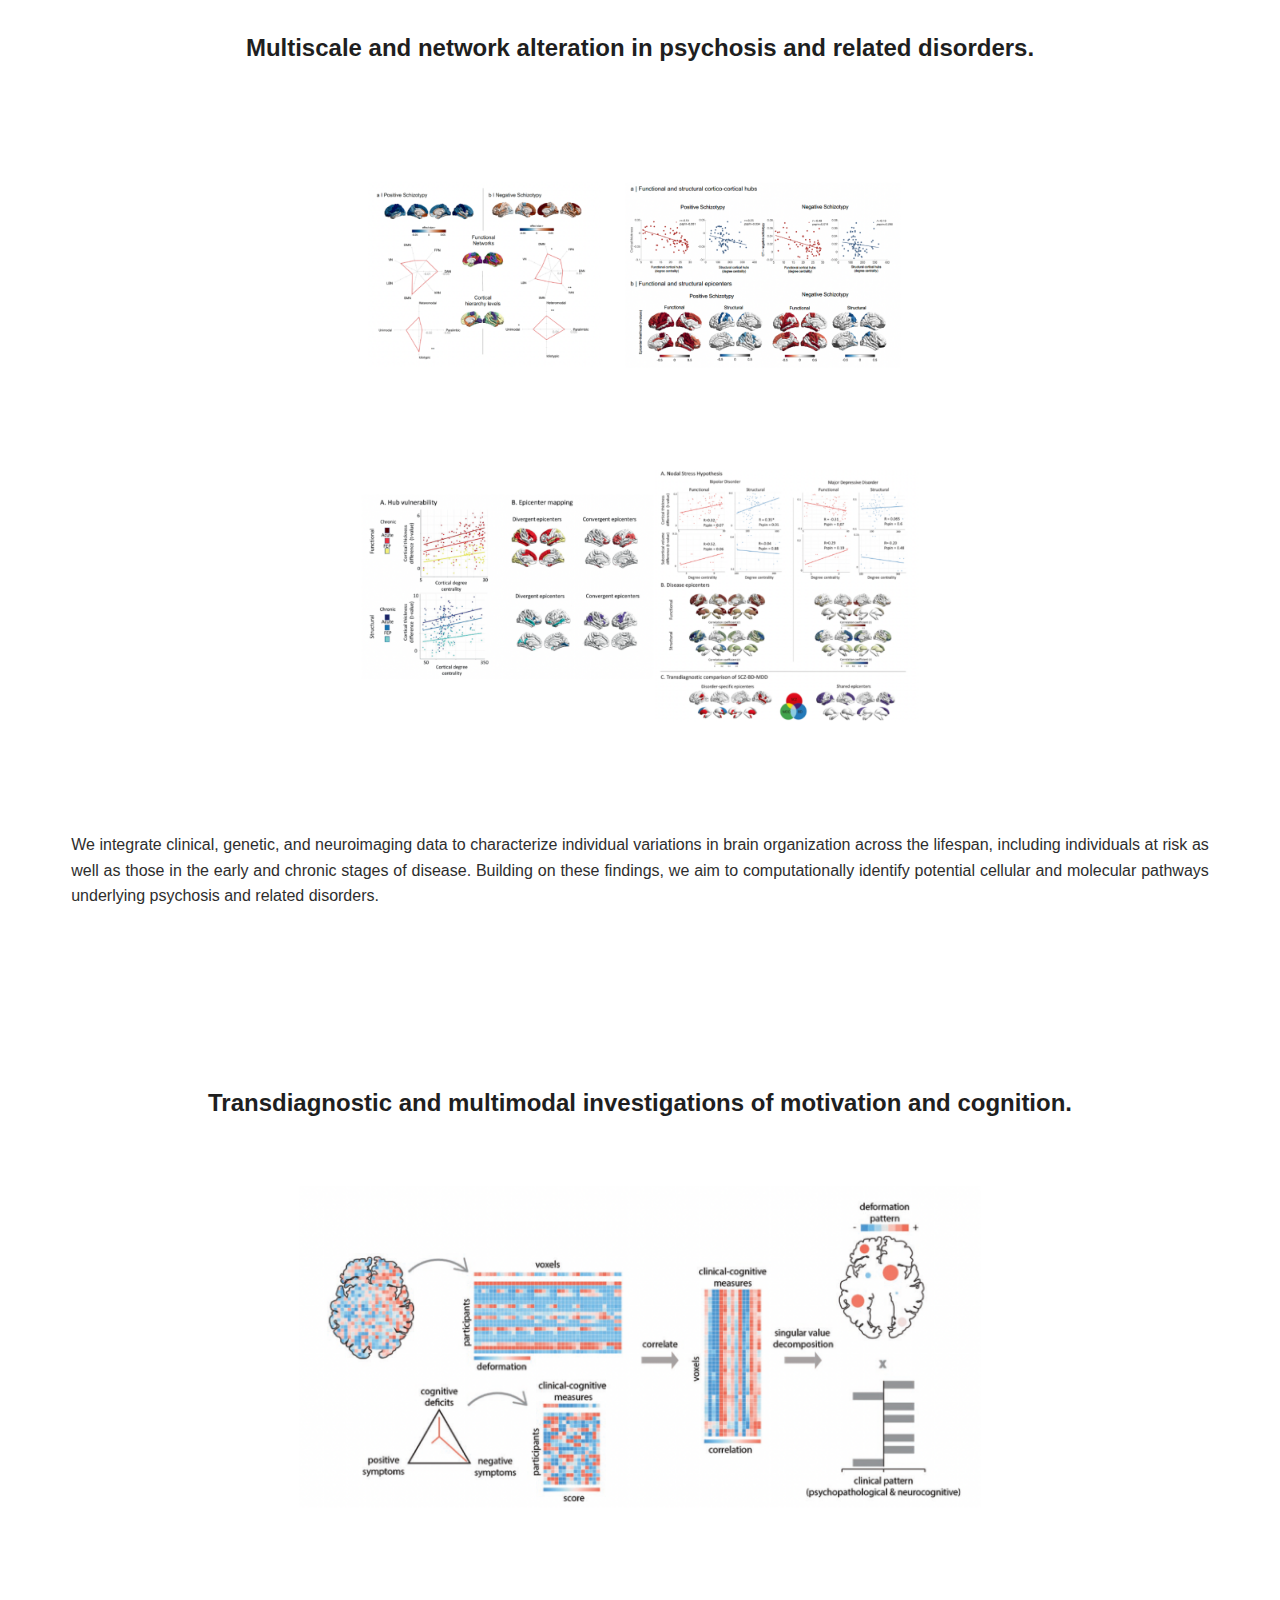
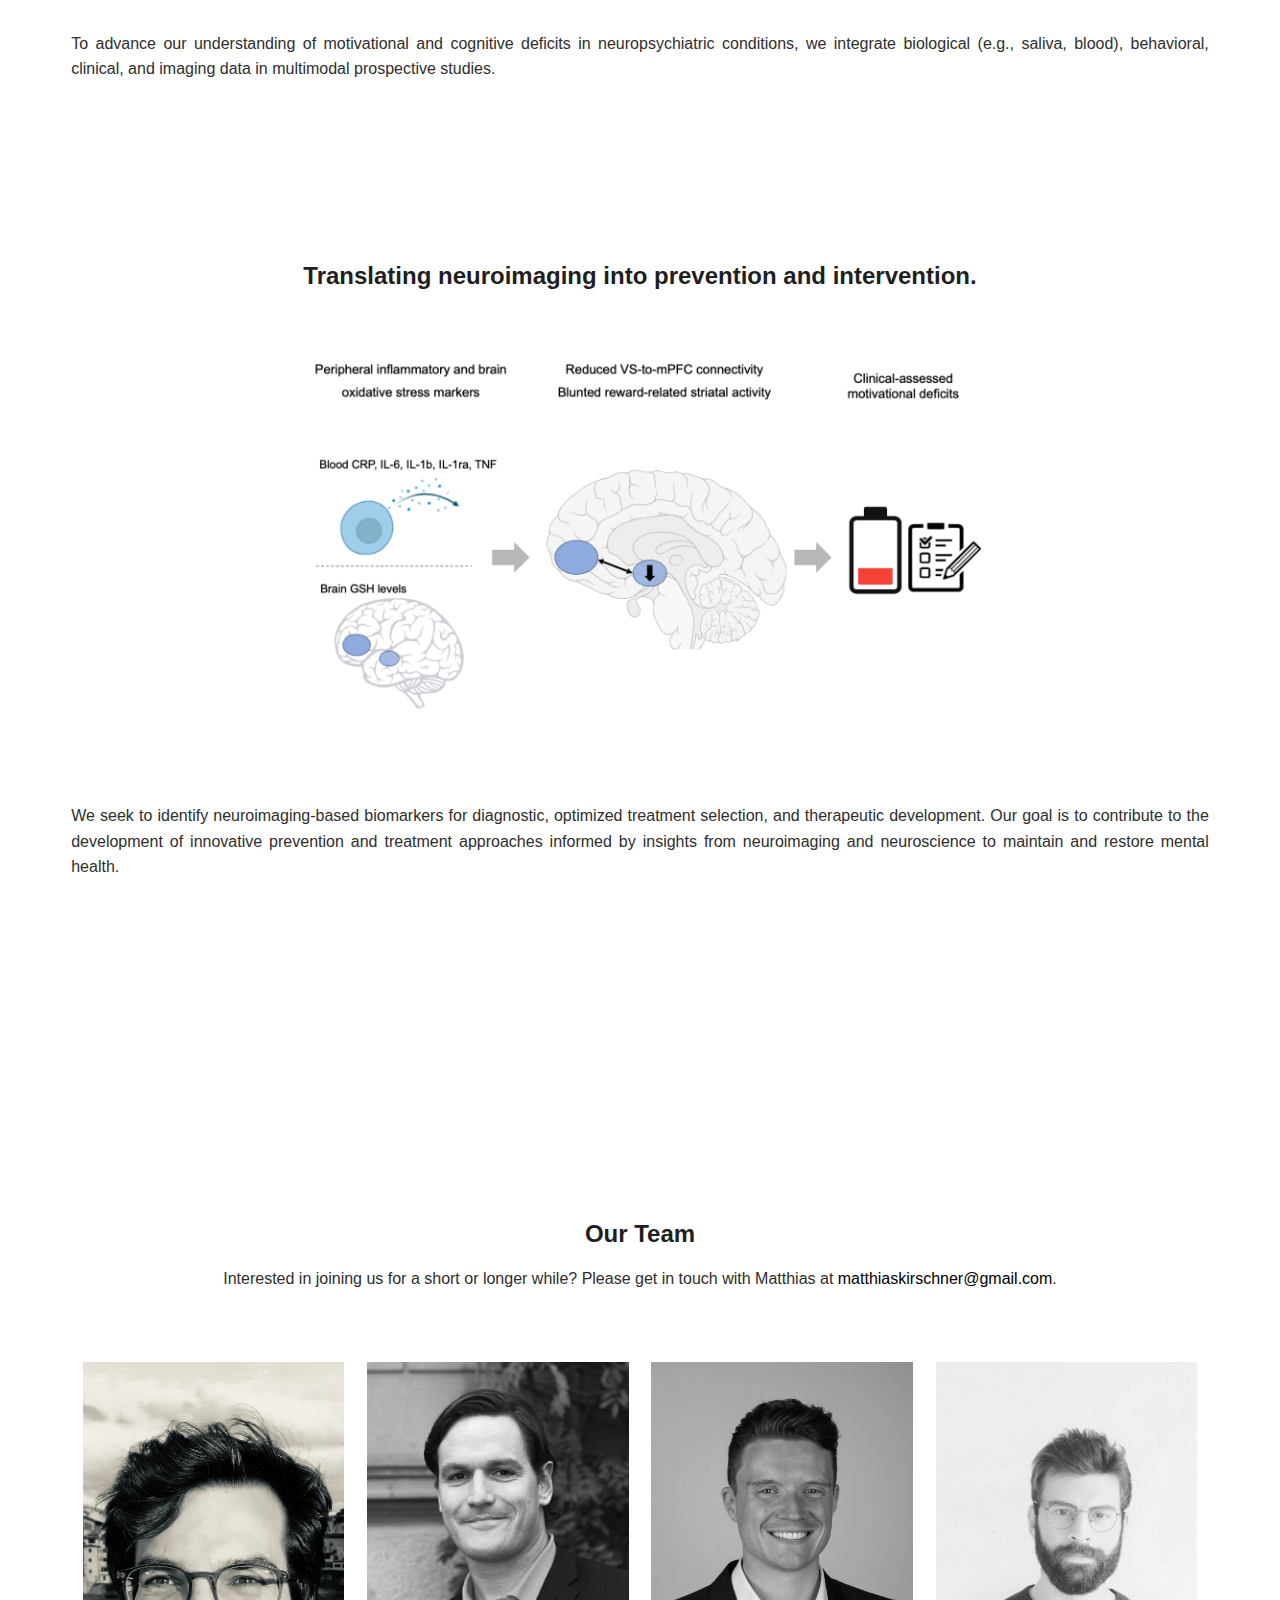
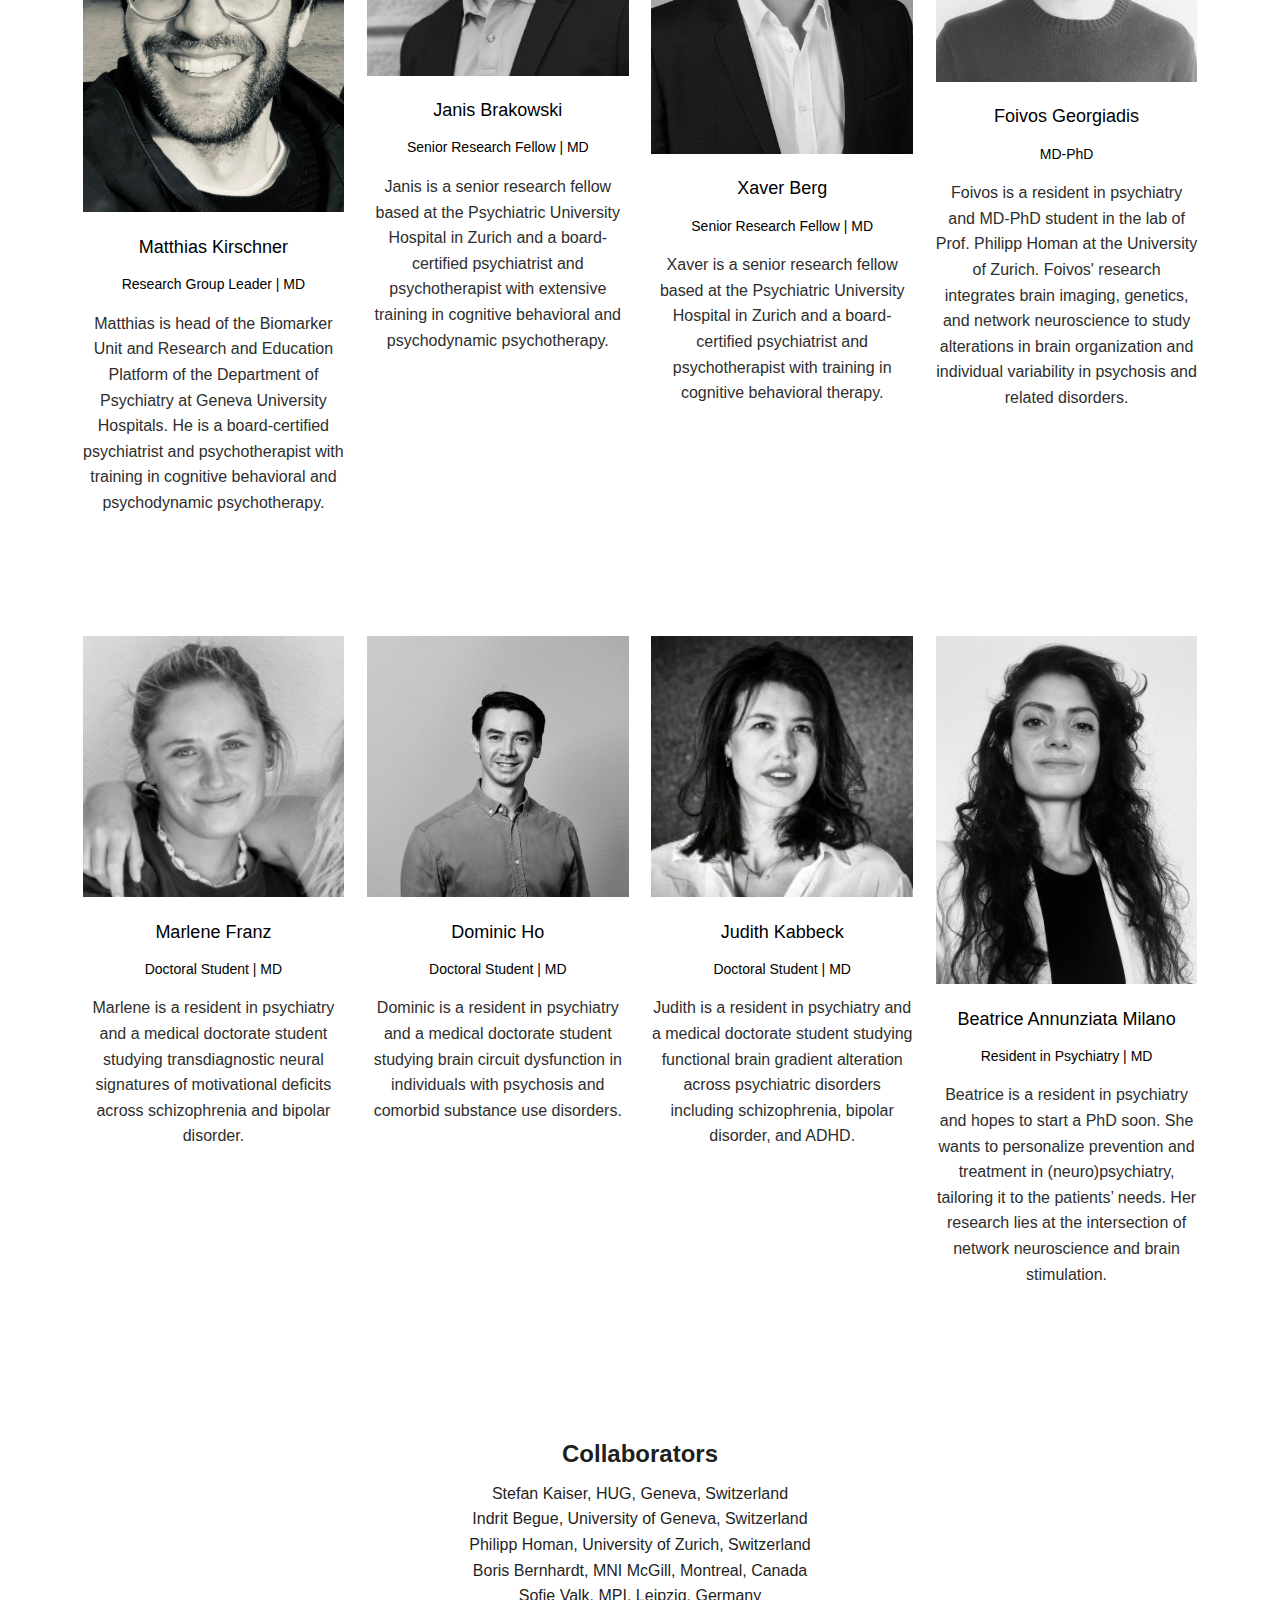
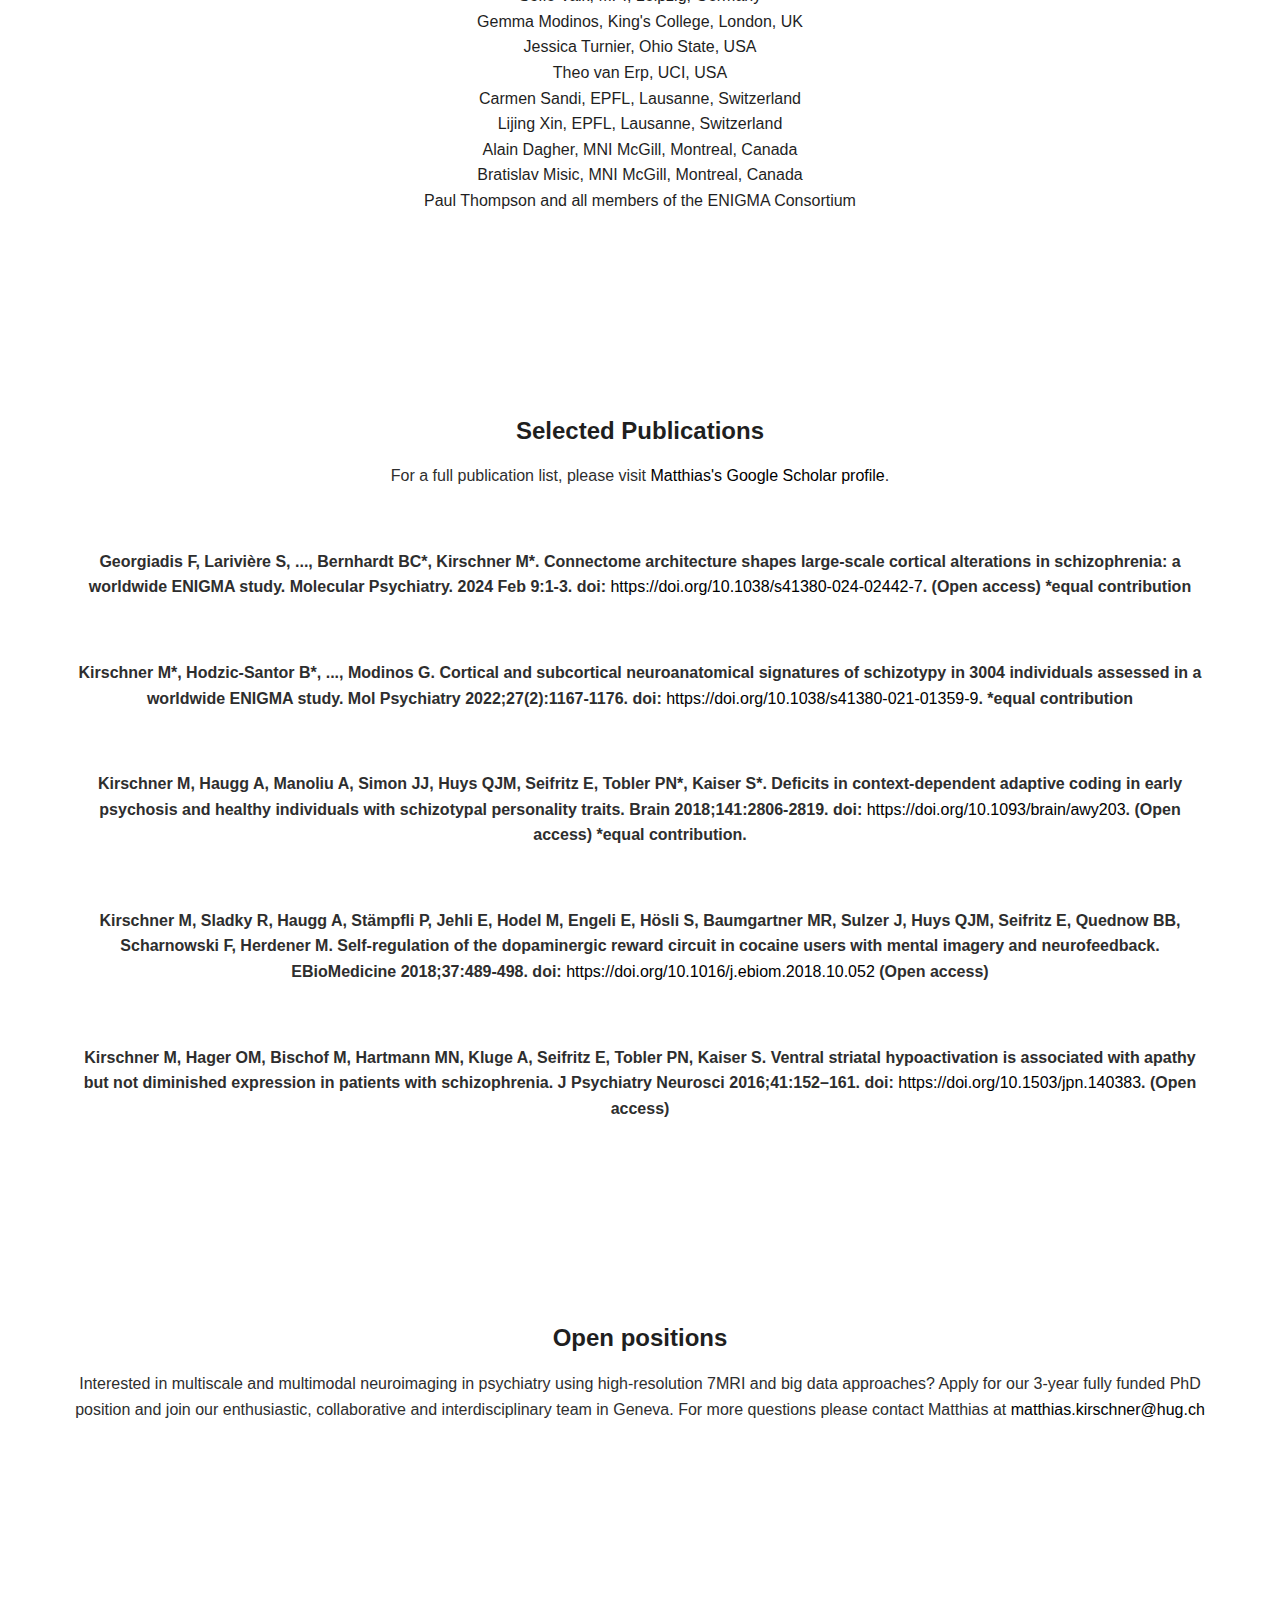
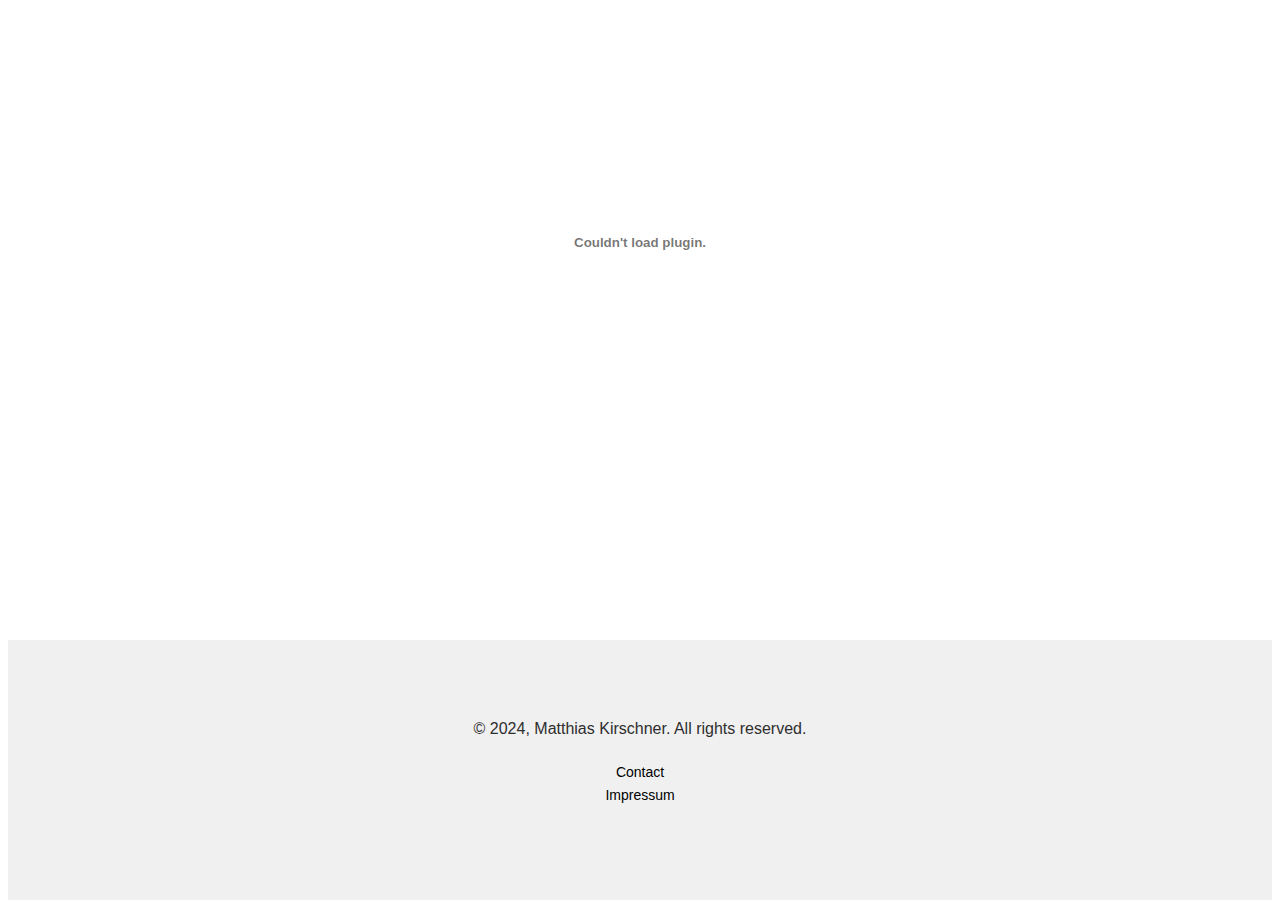
<file: index_old.html>
<!DOCTYPE html>
<html lang="en">
<head>
  <meta charset="UTF-8">
  <title>TMN</title>
  <meta name="description" content="Transdiagnostic multimodal neuroscience (TMN)">
  <meta name="author" content="matthias.kirschner@gmail.com">
  <meta name="viewport" content="width=device-width, initial-scale=1">
  <!--[if lt IE 9]>
    <script src="//cdnjs.cloudflare.com/ajax/libs/html5shiv/3.7.2/html5shiv.min.js"></script>
    <script src="//cdnjs.cloudflare.com/ajax/libs/respond.js/1.4.2/respond.min.js"></script>
  <![endif]-->
  <link rel="stylesheet" href="assets/base.css">
  <link rel="stylesheet" href="fixed-navigation-bar.css">
  <link rel="stylesheet" href="https://cdnjs.cloudflare.com/ajax/libs/font-awesome/4.7.0/css/font-awesome.min.css">
  <style>
    /* Additional styles for improved layout */
    /* Paste the refined CSS styles here */
    .row {
      display: flex;
      flex-wrap: wrap;
      justify-content: space-around;
      margin-top: 20px;
    }
    .column4 {
      flex: 0 1 23%;
      margin-bottom: 20px;
      text-align: center;
    }
    .column4 img {
      width: 100%;
      height: auto;
    }
    
    /* Refined CSS from previous message */
    /* ... */
  </style>
</head>
<body>

<nav class="fixed-nav-bar">
  <div class="menu">
    <!-- Responsive navigation menu -->
    <a class="show" href="#menu">menu</a><a class="hide" href="#hidemenu">menu</a>
    <ul class="menu-items">
      <li><a href="index.html">home</a></li>
      <li><a href="#about">about</a></li>
      <li><a href="#research">research</a></li>
      <li><a href="#people">people</a></li>
      <li><a href="#publications">publications</a></li>
      <li><a href="gradient.html">enigma </a></li>
      <li><a href="#open positions">open positions</a></li>
    </ul>
  </div>
</nav>

<section class="content">
  <div class="description">
    <h3></h3>
    <p class="summary2"></p>
  </div>
</section>


<section class="some-related-articles" id="about">
  <h1>Transdiagnostic Multimodal Neuroscience (TMN)</h1>
  <p>We are dedicated to advancing our understanding of psychosis and related disorders through a comprehensive and transdiagnostic approach that integrates clinical and behavioral data with advanced neuroimaging techniques. Our program aims to identify common and unique neurobiological underpinnings of these conditions to facilitate the development of personalized treatments, and inform public health policy.</p>
  <p>We are based at the <a href="https://www.hug.ch/sante-mentale-psychiatrie">Department of Psychiatry of the Geneva University Hospitals</a> and the <a href="https://www.unige.ch/medecine/synapsycentre"> Synapsy Centre for Neuroscience and Mental Health Research</a> in Geneva, Switzerland and have close collaborative ties with the <a href="https://www.pukzh.ch/"> Psychiatric University Hospital Zürich</a> and several international collaborative partners throughout the world.</p>
</section>



<section class="some-related-articles" id="research">
  <br><br>
  <h1>Research</h1>
  <p align="justify">
    We combine neuroimaging, multiscale and network analysis to better understand the neural substrates of clinical, behavioral, and genetic phenotypes in health and disease. Our principal research areas are schizophrenia and related disorders, as well as transdiagnostic investigations across the schizophrenia-affective disorders spectrum and substance use disorders. Our research centers around three themes:
  </p>
  <ol>
    Multiscale and network alteration in psychosis </br>
    Transdiagnostic and multimodal investigations of motivation and cognition </br>
    Translating neuroimaging into prevention and intervention </br>
  </ol>
  <p align="justify">
    Collectively, our research aims to contribute to the development of precision psychiatry with treatment and prevention tailored to the individual needs and clinical characteristics of each patient.
  </p>
  <br><br><br>
  
  <h1 align="center">Multiscale and network alteration in psychosis and related disorders.</h1>
  <p align="justify">
    <br>
    <img src="assets/Fig1_website_network_a.png" alt="Network Image A" style="width: 50%; display: block; margin: auto;">
    <img src="assets/Fig1_website_network_b.png" alt="Network Image B" style="width: 50%; display: block; margin: auto;">
    <br>
    <p align="justify">
      We integrate clinical, genetic, and neuroimaging data to characterize individual variations in brain organization across the lifespan, including individuals at risk as well as those in the early and chronic stages of disease. Building on these findings, we aim to computationally identify potential cellular and molecular pathways underlying psychosis and related disorders.
    </p>
  </p>
  <br><br><br>
  
  <h1 align="center">Transdiagnostic and multimodal investigations of motivation and cognition.</h1>
  <p align="justify">
    <br>
    <img src="assets/Fig2_website_PLS.png" alt="PLS Image" style="width: 60%; display: block; margin: auto;">
    <br>
    <p align="justify">
      To advance our understanding of motivational and cognitive deficits in neuropsychiatric conditions, we integrate biological (e.g., saliva, blood), behavioral, clinical, and imaging data in multimodal prospective studies.
    </p>
  </p>
  <br><br><br>
  
  <h1 align="center">Translating neuroimaging into prevention and intervention.</h1>
  <p align="justify">
    <br>
    <img src="assets/Figure_Aim1_final.png" alt="Aim 1 Image" style="width: 60%; display: block; margin: auto;">
    <br>
    <p align="justify">
      We seek to identify neuroimaging-based biomarkers for diagnostic, optimized treatment selection, and therapeutic development. Our goal is to contribute to the development of innovative prevention and treatment approaches informed by insights from neuroimaging and neuroscience to maintain and restore mental health.
    </p>
  </p>
  <br><br><br>
</section>

<section class="some-related-articles" id="people">
  <h1>Our Team</h1>
  <p>Interested in joining us for a short or longer while? Please get in touch with Matthias at <a href="mailto:matthiaskirschner@gmail.com">matthiaskirschner@gmail.com</a>.</p>
  
  <div class="row">
    <div class="column4">
      <img src="assets/pics/matthias.jpg" alt="Matthias Kirschner">
      <h2>Matthias Kirschner</h2>
      <h3>Research Group Leader | MD</h3>
      <p>Matthias is head of the Biomarker Unit and Research and Education Platform of the Department of Psychiatry at Geneva University Hospitals. He is a board-certified psychiatrist and psychotherapist with training in cognitive behavioral and psychodynamic psychotherapy.</p>
    </div>
    <div class="column4">
      <img src="assets/pics/Brakowski.jpg" alt="Janis Brakowski">
      <h2>Janis Brakowski</h2>
      <h3>Senior Research Fellow | MD</h3>
      <p>Janis is a senior research fellow based at the Psychiatric University Hospital in Zurich and a board-certified psychiatrist and psychotherapist with extensive training in cognitive behavioral and psychodynamic psychotherapy.</p>
    </div>
    <div class="column4">
      <img src="assets/pics/xaver.jpg" alt="Xaver Berg">
      <h2>Xaver Berg</h2>
      <h3>Senior Research Fellow | MD</h3>
      <p>Xaver is a senior research fellow based at the Psychiatric University Hospital in Zurich and a board-certified psychiatrist and psychotherapist with training in cognitive behavioral therapy.</p>
    </div>
    <div class="column4">
      <img src="assets/pics/foivos.jpg" alt="Foivos Georgiadis">
      <h2>Foivos Georgiadis</h2>
      <h3>MD-PhD</h3>
      <p>Foivos is a resident in psychiatry and MD-PhD student in the lab of Prof. Philipp Homan at the University of Zurich. Foivos' research integrates brain imaging, genetics, and network neuroscience to study alterations in brain organization and individual variability in psychosis and related disorders.</p>
    </div>
  </div>
  
  <div class="row">
    <div class="column4">
      <img src="assets/pics/marlene.jpeg" alt="Marlene Franz">
      <h2>Marlene Franz</h2>
      <h3>Doctoral Student | MD</h3>
      <p>Marlene is a resident in psychiatry and a medical doctorate student studying transdiagnostic neural signatures of motivational deficits across schizophrenia and bipolar disorder.</p>
    </div>
    <div class="column4">
      <img src="assets/pics/dominic.jpg" alt="Dominic Ho">
      <h2>Dominic Ho</h2>
      <h3>Doctoral Student | MD</h3>
      <p>Dominic is a resident in psychiatry and a medical doctorate student studying brain circuit dysfunction in individuals with psychosis and comorbid substance use disorders.</p>
    </div>
    <div class="column4">
      <img src="assets/pics/judith.jpeg" alt="Judith Kabbeck">
      <h2>Judith Kabbeck</h2>
      <h3>Doctoral Student | MD</h3>
      <p>Judith is a resident in psychiatry and a medical doctorate student studying functional brain gradient alteration across psychiatric disorders including schizophrenia, bipolar disorder, and ADHD.</p>
    </div>
   <div class="column4">
     <img src="assets/pics/Beatrice_bw.jpeg" alt="Beatrice Milano">
     <h2>Beatrice Annunziata Milano</h2>
     <h3>Resident in Psychiatry | MD</h3>
     <p>Beatrice is a resident in psychiatry and hopes to start a PhD soon. She wants to personalize prevention and treatment in (neuro)psychiatry, tailoring it to the patients’ needs. Her research lies at the intersection of network neuroscience and brain stimulation.</p>
   </div>
    

    
    
    </div>
  </div>
  </div>
  <p>


    <h1>Collaborators</h1>

    Stefan Kaiser, HUG, Geneva, Switzerland
    </br>
    Indrit Begue, University of Geneva, Switzerland
    </br>
    Philipp Homan, University of Zurich, Switzerland
    </br>
    Boris Bernhardt, MNI McGill, Montreal, Canada
    </br>
    Sofie Valk, MPI, Leipzig, Germany
    </br>
    Gemma Modinos, King's College, London, UK
    </br>
    Jessica Turnier, Ohio State,  USA
    </br>
    Theo van Erp, UCI, USA
    </br>
    Carmen Sandi, EPFL, Lausanne, Switzerland
    </br>
    Lijing Xin, EPFL, Lausanne, Switzerland
    </br>
    Alain Dagher, MNI McGill, Montreal, Canada
    </br>
    Bratislav Misic, MNI McGill, Montreal, Canada
    </br>
    Paul Thompson and all members of the ENIGMA Consortium
    </p>
    </section>








<section class="some-related-articles" id="publications">
  <h1>Selected Publications</h1>
  <p>For a full publication list, please visit <a href="https://scholar.google.com/citations?user=7W0tCnwAAAAJ&hl=en" target="_blank">Matthias's Google Scholar profile</a>.</p>
  
  <p><strong>Georgiadis F, Larivière S, ..., Bernhardt BC*, Kirschner M*. Connectome architecture shapes large-scale cortical alterations in schizophrenia: a worldwide ENIGMA study. Molecular Psychiatry. 2024 Feb 9:1-3. doi: <a href="https://doi.org/10.1038/s41380-024-02442-7">https://doi.org/10.1038/s41380-024-02442-7</a>. (Open access) *equal contribution</strong></p>
  
  <p><strong>Kirschner M*, Hodzic-Santor B*, ..., Modinos G. Cortical and subcortical neuroanatomical signatures of schizotypy in 3004 individuals assessed in a worldwide ENIGMA study. Mol Psychiatry 2022;27(2):1167-1176. doi: <a href="https://doi.org/10.1038/s41380-021-01359-9">https://doi.org/10.1038/s41380-021-01359-9</a>. *equal contribution</strong></p>
  
  <p><strong>Kirschner M, Haugg A, Manoliu A, Simon JJ, Huys QJM, Seifritz E, Tobler PN*, Kaiser S*. Deficits in context-dependent adaptive coding in early psychosis and healthy individuals with schizotypal personality traits. Brain 2018;141:2806-2819. doi: <a href="https://doi.org/10.1093/brain/awy203">https://doi.org/10.1093/brain/awy203</a>. (Open access) *equal contribution.</strong></p>
  
  <p><strong>Kirschner M, Sladky R, Haugg A, Stämpfli P, Jehli E, Hodel M, Engeli E, Hösli S, Baumgartner MR, Sulzer J, Huys QJM, Seifritz E, Quednow BB, Scharnowski F, Herdener M. Self-regulation of the dopaminergic reward circuit in cocaine users with mental imagery and neurofeedback. EBioMedicine 2018;37:489-498. doi: <a href="https://doi.org/10.1016/j.ebiom.2018.10.052">https://doi.org/10.1016/j.ebiom.2018.10.052</a> (Open access)</strong></p>
  
  <p><strong>Kirschner M, Hager OM, Bischof M, Hartmann MN, Kluge A, Seifritz E, Tobler PN, Kaiser S. Ventral striatal hypoactivation is associated with apathy but not diminished expression in patients with schizophrenia. J Psychiatry Neurosci 2016;41:152–161. doi: <a href="https://doi.org/10.1503/jpn.140383">https://doi.org/10.1503/jpn.140383</a>. (Open access)</strong></p>
</section>
</p>


</section>

<!DOCTYPE html>
<html lang="en">
<head>
    <meta charset="UTF-8">
    <meta name="viewport" content="width=device-width, initial-scale=1.0">
    <title>Open Positions</title>
    <style>
        /* Add space between the PDF and the footer */
        .some-related-articles {
            margin-bottom: 100px; /* Adjust this value as needed */
        }
        .some-related-articles p {
            margin-bottom: 60px; /* Adjust this value as needed */
        }
        .some-related-articles embed {
            margin-top: 60px; /* Adjust this value as needed */
        }
    </style>
</head>
<body>
    <section class="some-related-articles" id="open positions">
        <h1>Open positions</h1>
        <p style="margin-bottom: 60px;">
            Interested in multiscale and multimodal neuroimaging in psychiatry using high-resolution 7MRI and big data approaches? Apply for our 3-year fully funded PhD position and join our enthusiastic, collaborative and interdisciplinary team in Geneva. For more questions please contact Matthias at
            <a href="mailto:matthias.kirschner@hug.ch">matthias.kirschner@hug.ch</a>
        </p>
        <embed src="assets/pics/PhD_October_HUG_UNIGE_2024_9July.pdf" type="application/pdf" width="100%" height="600px" style="margin-top: 60px;" />
    </section>

    <footer>
        <div class="copyright" align="center">
            <p>© 2024, Matthias Kirschner. All rights reserved.</p>
            <a href="mailto:matthiaskirschner@gmail.com">Contact</a>
        </div>
        <div class="footerLinks" align="center">
            <a href="impressum.html">Impressum</a>
        </div>
    </footer>
</body>
</html>
</file>
<file: fixed-navigation-bar.css>
<style>
@import url('https://fonts.googleapis.com/css2?family=Archivo:wght@500&display=swap');
</style>

.fixed-nav-bar {
  position: fixed;
  top: 0;
  left: 0;
  right: 0;
  z-index: 9999;
  width: 100%;
  height: 50px;
  background-color: #ffffff;
}

/* The element at the top of the page right after the fixed navigation bar
   MUST have sufficient top margin or else it will be covered by the bar */
.content {
  margin-top: 20px;
}

/* Example responsive navigation menu  */
.fixed-nav-bar li, .fixed-nav-bar a { 
  height: 50px;
  line-height: 50px;
}
.menu {
  width: 90%;
  max-width: 960px;
  margin: 0 auto;
  text-align:center;
}
.menu a, .menu a:visited {
  color: #000000;
}
.menu a:hover, .menu a:target {
  color: #000000;
}
.menu-items {
  display: inline-block;
}
.menu-items-social {
  display: inline-block;
}
.sitename {
  display: inline-block;
  margin-right: 20px;
  margin-left: 10px;
}
a.sitename, a:visited.sitename {
  color: #000000;
}
.menu-items li {
  display: inline-block;
  margin-right: 10px;
  margin-left: 10px;
}
.menu-items a {
  text-decoration: none;
}
.menu-items-social li {
 display: inline-block;
  margin-right: 10px;
  margin-left: 10px;
}
.show, .hide {
  display: none;
  padding-left: 15px;
  background-color: transparent;
  background-repeat: no-repeat;
  background-position: center left;
  color: #000000;
}
.show {
  background-image: url(assets/down-arrow-icon.png);
}
.hide {
  background-image: url(assets/up-arrow-icon.png);
}

@media only screen and (max-width: 800px) {
  .menu { 
    position: relative;
    width: 100%;
  }
  .sitename {
    position: absolute;
    top: 0;
    left: 10px;
    margin-left: 0px;
  }
  .menu-items {
    display: none; 
    width: 100%;
    margin-top: 50px;
    background-color: #ffffff;
  }
  .menu-items li {
    display: block;
    text-align: center;
  }
  .show, .hide {  
    position: absolute;
    top: 0;
    right: 15px;
  }
  .show {
    display: inline-block;
  }
  .hide {
    display: none;
  }
  #menu:target .show {
    display: none;
  }
  #menu:target .hide, #menu:target .menu-items {
    display: inline-block;
  }
}

@media only screen and (max-width: 220px) {
  .sitename, .show, .hide {
    font-size: 14px;
  }
}
</file>
<file: assets/base.css>
<style>
/* WEB FONT */
@import url('https://fonts.googleapis.com/css2?family=Roboto:wght@400;500&display=swap');

/* RESET */
* {
  margin: 0;
  padding: 0;
  box-sizing: border-box;
}

/* BASIC */
html {
  scroll-behavior: smooth;
}

body {
  font-family: 'Roboto', 'Arial', sans-serif;
  background-color: #ffffff;
  color: #2e2e2e;
  text-align: left;
  line-height: 1.6;
}

h1, h2, h3 {
  font-family: 'Roboto', 'Arial', sans-serif;
  color: #000000;
}

h1 {
  font-weight: 600;
  font-size: 24px;
  line-height: 1.4;
  margin-bottom: 10px;
}

h2 {
  font-weight: 500;
  font-size: 18px;
  line-height: 1.4;
  margin-bottom: 5px;
}

h3 {
  font-weight: 400;
  font-size: 14px;
  line-height: 1.4;
  margin-top: 15px;
  margin-bottom: 5px;
}

p, h4 {
  font-size: 16px;
  line-height: 1.6;
  color: #2e2e2e;
  margin-bottom: 20px;
}

a {
  font-weight: 400;
  color: #000000;
  text-decoration: none;
  transition: color 0.2s ease;
}

a:hover {
  color: #4F62CE;
}

a:visited {
  color: #000000;
}

/* LAYOUT */
.fixed-nav-bar {
  box-shadow: none;
}

.content {
  position: relative;
  background: #ffffff url(banner2.png) no-repeat center top / cover;
  min-height: 400px;
  max-height: 600px;
}

.content_black {
  background: #000000;
  color: #ffffff;
  min-height: 100px;
}

.description, .some-related-articles {
  width: 90%;
  max-width: 1200px;
  margin: 0 auto;
  padding-top: 60px; /* Adjusted padding for better spacing */
  text-align: center;
}

.some-related-articles {
  color: #1F1F1F;
}

.some-related-articles h1 {
  color: #1F1F1F;
  margin-top: 40px; /* Reduced margin for tighter spacing */
}

.some-related-articles h2 a {
  color: #0B0B3B;
  transition: color 0.2s ease;
}

.some-related-articles h2 a:hover {
  color: #4F62CE;
}

/* SPECIAL */
.onblue, .onblue:visited {
  color: #FFFFFF;
  font-weight: 400;
}

.summary, .summary2, .summary3 {
  color: #d9dee2;
  margin-top: 20px;
  margin-bottom: 40px;
  font-size: 14px;
}

.button, .button-dark {
  display: inline-block;
  padding: 10px 20px;
  font-family: 'Roboto', sans-serif;
  color: #ffffff;
  background-color: transparent;
  border: 2px solid #ffffff;
  border-radius: 3px;
  text-transform: uppercase;
  text-align: center;
  transition: all 0.2s ease;
  cursor: pointer;
}

.button-dark {
  border-color: #464646;
  color: #464646;
}

.button:hover, .button-dark:hover {
  background-color: rgba(255, 255, 255, 0.2);
}

.button-dark:hover {
  color: #ffffff;
  background-color: rgba(70, 70, 70, 0.9);
}

.sm_icon, .sm2_icon {
  width: 35px;
  padding: 5px;
  -webkit-filter: grayscale(20%);
  filter: grayscale(20%);
  transition: opacity 0.3s ease;
}

.sm2_icon {
  -webkit-filter: grayscale(100%);
  filter: grayscale(100%);
}

.sm_icon:hover, .sm2_icon:hover {
  opacity: 0.7;
}

.aligncenter {
  text-align: center;
}

/* SLIDESHOW */
.css-slideshow {
  position: relative;
  max-width: 100%;
  height: 300px;
  margin: 2em auto;
  overflow: hidden;
}

.css-slideshow figure {
  margin: 0;
  max-width: 100%;
  height: 300px;
  background: #ffffff;
  position: absolute;
  opacity: 0;
  transition: opacity 0.5s;
}

.css-slideshow img {
  width: 100%;
  height: 100%;
  object-fit: cover;
}

.css-slideshow figcaption {
  position: absolute;
  bottom: 0;
  left: 0;
  right: 0;
  background: rgba(0, 0, 0, 0.5);
  color: #ffffff;
  padding: 10px;
  margin: 0;
  font-size: 14px;
  text-align: center;
  opacity: 0;
  transition: opacity 0.5s;
}

.css-slideshow:hover figure {
  opacity: 1;
}

.css-slideshow:hover figure figcaption {
  opacity: 1;
}

/* GRID */
.row {
  display: flex;
  flex-wrap: wrap;
  justify-content: center;
}

.column, .column4 {
  flex: 1 0 25%; /* Adjusted for 4 columns per row */
  padding: 10px;
}

@media screen and (max-width: 900px) {
  .column, .column4 {
    flex: 1 0 50%;
  }
}

@media screen and (max-width: 600px) {
  .column, .column4 {
    flex: 1 0 100%;
  }
}

/* FOOTER */
footer {
  clear: both;
  position: relative;
  height: 200px;
  margin-top: -10px;
  background-color: #f0f0f0;
  text-align: center;
  padding-top: 60px;
  color: #666666;
  font-size: 14px;
}
</style>
</file>
